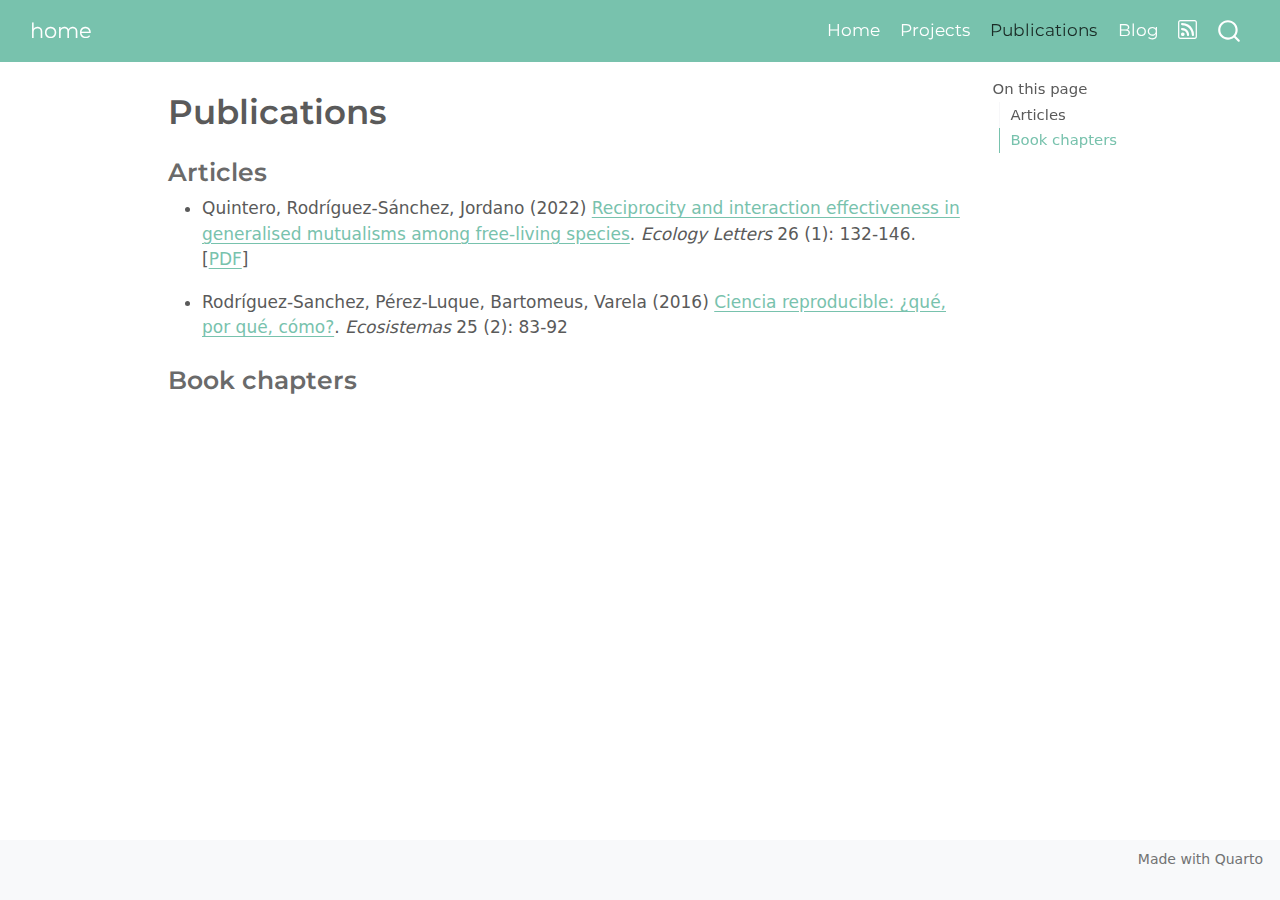
<file: Publications.html>
<!DOCTYPE html>
<html xmlns="http://www.w3.org/1999/xhtml" lang="en" xml:lang="en"><head>

<meta charset="utf-8">
<meta name="generator" content="quarto-1.5.57">

<meta name="viewport" content="width=device-width, initial-scale=1.0, user-scalable=yes">


<title>Publications – home</title>
<style>
code{white-space: pre-wrap;}
span.smallcaps{font-variant: small-caps;}
div.columns{display: flex; gap: min(4vw, 1.5em);}
div.column{flex: auto; overflow-x: auto;}
div.hanging-indent{margin-left: 1.5em; text-indent: -1.5em;}
ul.task-list{list-style: none;}
ul.task-list li input[type="checkbox"] {
  width: 0.8em;
  margin: 0 0.8em 0.2em -1em; /* quarto-specific, see https://github.com/quarto-dev/quarto-cli/issues/4556 */ 
  vertical-align: middle;
}
</style>


<script src="site_libs/quarto-nav/quarto-nav.js"></script>
<script src="site_libs/quarto-nav/headroom.min.js"></script>
<script src="site_libs/clipboard/clipboard.min.js"></script>
<script src="site_libs/quarto-search/autocomplete.umd.js"></script>
<script src="site_libs/quarto-search/fuse.min.js"></script>
<script src="site_libs/quarto-search/quarto-search.js"></script>
<meta name="quarto:offset" content="./">
<script src="site_libs/quarto-html/quarto.js"></script>
<script src="site_libs/quarto-html/popper.min.js"></script>
<script src="site_libs/quarto-html/tippy.umd.min.js"></script>
<script src="site_libs/quarto-html/anchor.min.js"></script>
<link href="site_libs/quarto-html/tippy.css" rel="stylesheet">
<link href="site_libs/quarto-html/quarto-syntax-highlighting.css" rel="stylesheet" id="quarto-text-highlighting-styles">
<script src="site_libs/bootstrap/bootstrap.min.js"></script>
<link href="site_libs/bootstrap/bootstrap-icons.css" rel="stylesheet">
<link href="site_libs/bootstrap/bootstrap.min.css" rel="stylesheet" id="quarto-bootstrap" data-mode="light">
<script id="quarto-search-options" type="application/json">{
  "location": "navbar",
  "copy-button": false,
  "collapse-after": 3,
  "panel-placement": "end",
  "type": "overlay",
  "limit": 50,
  "keyboard-shortcut": [
    "f",
    "/",
    "s"
  ],
  "show-item-context": false,
  "language": {
    "search-no-results-text": "No results",
    "search-matching-documents-text": "matching documents",
    "search-copy-link-title": "Copy link to search",
    "search-hide-matches-text": "Hide additional matches",
    "search-more-match-text": "more match in this document",
    "search-more-matches-text": "more matches in this document",
    "search-clear-button-title": "Clear",
    "search-text-placeholder": "",
    "search-detached-cancel-button-title": "Cancel",
    "search-submit-button-title": "Submit",
    "search-label": "Search"
  }
}</script>


<link rel="stylesheet" href="styles.css">
<meta property="og:title" content="Publications – home">
<meta property="og:site_name" content="home">
<meta name="twitter:title" content="Publications – home">
<meta name="twitter:card" content="summary">
</head>

<body class="nav-fixed">

<div id="quarto-search-results"></div>
  <header id="quarto-header" class="headroom fixed-top">
    <nav class="navbar navbar-expand-lg " data-bs-theme="dark">
      <div class="navbar-container container-fluid">
      <div class="navbar-brand-container mx-auto">
    <a class="navbar-brand" href="./index.html">
    <span class="navbar-title">home</span>
    </a>
  </div>
            <div id="quarto-search" class="" title="Search"></div>
          <button class="navbar-toggler" type="button" data-bs-toggle="collapse" data-bs-target="#navbarCollapse" aria-controls="navbarCollapse" role="menu" aria-expanded="false" aria-label="Toggle navigation" onclick="if (window.quartoToggleHeadroom) { window.quartoToggleHeadroom(); }">
  <span class="navbar-toggler-icon"></span>
</button>
          <div class="collapse navbar-collapse" id="navbarCollapse">
            <ul class="navbar-nav navbar-nav-scroll ms-auto">
  <li class="nav-item">
    <a class="nav-link" href="./index.html"> 
<span class="menu-text">Home</span></a>
  </li>  
  <li class="nav-item">
    <a class="nav-link" href="./Projects.html"> 
<span class="menu-text">Projects</span></a>
  </li>  
  <li class="nav-item">
    <a class="nav-link active" href="./Publications.html" aria-current="page"> 
<span class="menu-text">Publications</span></a>
  </li>  
  <li class="nav-item">
    <a class="nav-link" href="./Blog.html"> 
<span class="menu-text">Blog</span></a>
  </li>  
  <li class="nav-item compact">
    <a class="nav-link" href="./index.xml"> <i class="bi bi-rss" role="img">
</i> 
<span class="menu-text"></span></a>
  </li>  
</ul>
          </div> <!-- /navcollapse -->
            <div class="quarto-navbar-tools">
</div>
      </div> <!-- /container-fluid -->
    </nav>
</header>
<!-- content -->
<div id="quarto-content" class="quarto-container page-columns page-rows-contents page-layout-article page-navbar">
<!-- sidebar -->
<!-- margin-sidebar -->
    <div id="quarto-margin-sidebar" class="sidebar margin-sidebar">
        <nav id="TOC" role="doc-toc" class="toc-active">
    <h2 id="toc-title">On this page</h2>
   
  <ul>
  <li><a href="#articles" id="toc-articles" class="nav-link active" data-scroll-target="#articles">Articles</a></li>
  <li><a href="#book-chapters" id="toc-book-chapters" class="nav-link" data-scroll-target="#book-chapters">Book chapters</a></li>
  </ul>
</nav>
    </div>
<!-- main -->
<main class="content" id="quarto-document-content">

<header id="title-block-header" class="quarto-title-block default">
<div class="quarto-title">
<h1 class="title">Publications</h1>
</div>



<div class="quarto-title-meta">

    
  
    
  </div>
  


</header>


<section id="articles" class="level3">
<h3 class="anchored" data-anchor-id="articles">Articles</h3>
<ul>
<li><p>Quintero, Rodríguez‐Sánchez, Jordano (2022) <a href="https://doi.org/10.1111/ele.14141">Reciprocity and interaction effectiveness in generalised mutualisms among free‐living species</a>. <em>Ecology Letters</em> 26 (1): 132-146. [<a href="https://onlinelibrary.wiley.com/doi/pdf/10.1111/ele.14141">PDF</a>]</p></li>
<li><p>Rodríguez-Sanchez, Pérez-Luque, Bartomeus, Varela (2016) <a href="https://doi.org/10.7818/ECOS.2016.25-2.11">Ciencia reproducible: ¿qué, por qué, cómo?</a>. <em>Ecosistemas</em> 25 (2): 83-92</p></li>
</ul>
</section>
<section id="book-chapters" class="level3">
<h3 class="anchored" data-anchor-id="book-chapters">Book chapters</h3>


</section>

</main> <!-- /main -->
<script id="quarto-html-after-body" type="application/javascript">
window.document.addEventListener("DOMContentLoaded", function (event) {
  const toggleBodyColorMode = (bsSheetEl) => {
    const mode = bsSheetEl.getAttribute("data-mode");
    const bodyEl = window.document.querySelector("body");
    if (mode === "dark") {
      bodyEl.classList.add("quarto-dark");
      bodyEl.classList.remove("quarto-light");
    } else {
      bodyEl.classList.add("quarto-light");
      bodyEl.classList.remove("quarto-dark");
    }
  }
  const toggleBodyColorPrimary = () => {
    const bsSheetEl = window.document.querySelector("link#quarto-bootstrap");
    if (bsSheetEl) {
      toggleBodyColorMode(bsSheetEl);
    }
  }
  toggleBodyColorPrimary();  
  const icon = "";
  const anchorJS = new window.AnchorJS();
  anchorJS.options = {
    placement: 'right',
    icon: icon
  };
  anchorJS.add('.anchored');
  const isCodeAnnotation = (el) => {
    for (const clz of el.classList) {
      if (clz.startsWith('code-annotation-')) {                     
        return true;
      }
    }
    return false;
  }
  const onCopySuccess = function(e) {
    // button target
    const button = e.trigger;
    // don't keep focus
    button.blur();
    // flash "checked"
    button.classList.add('code-copy-button-checked');
    var currentTitle = button.getAttribute("title");
    button.setAttribute("title", "Copied!");
    let tooltip;
    if (window.bootstrap) {
      button.setAttribute("data-bs-toggle", "tooltip");
      button.setAttribute("data-bs-placement", "left");
      button.setAttribute("data-bs-title", "Copied!");
      tooltip = new bootstrap.Tooltip(button, 
        { trigger: "manual", 
          customClass: "code-copy-button-tooltip",
          offset: [0, -8]});
      tooltip.show();    
    }
    setTimeout(function() {
      if (tooltip) {
        tooltip.hide();
        button.removeAttribute("data-bs-title");
        button.removeAttribute("data-bs-toggle");
        button.removeAttribute("data-bs-placement");
      }
      button.setAttribute("title", currentTitle);
      button.classList.remove('code-copy-button-checked');
    }, 1000);
    // clear code selection
    e.clearSelection();
  }
  const getTextToCopy = function(trigger) {
      const codeEl = trigger.previousElementSibling.cloneNode(true);
      for (const childEl of codeEl.children) {
        if (isCodeAnnotation(childEl)) {
          childEl.remove();
        }
      }
      return codeEl.innerText;
  }
  const clipboard = new window.ClipboardJS('.code-copy-button:not([data-in-quarto-modal])', {
    text: getTextToCopy
  });
  clipboard.on('success', onCopySuccess);
  if (window.document.getElementById('quarto-embedded-source-code-modal')) {
    // For code content inside modals, clipBoardJS needs to be initialized with a container option
    // TODO: Check when it could be a function (https://github.com/zenorocha/clipboard.js/issues/860)
    const clipboardModal = new window.ClipboardJS('.code-copy-button[data-in-quarto-modal]', {
      text: getTextToCopy,
      container: window.document.getElementById('quarto-embedded-source-code-modal')
    });
    clipboardModal.on('success', onCopySuccess);
  }
    var localhostRegex = new RegExp(/^(?:http|https):\/\/localhost\:?[0-9]*\//);
    var mailtoRegex = new RegExp(/^mailto:/);
      var filterRegex = new RegExp("https:\/\/pakillo\.github\.io\/academic-website-template-Quarto");
    var isInternal = (href) => {
        return filterRegex.test(href) || localhostRegex.test(href) || mailtoRegex.test(href);
    }
    // Inspect non-navigation links and adorn them if external
 	var links = window.document.querySelectorAll('a[href]:not(.nav-link):not(.navbar-brand):not(.toc-action):not(.sidebar-link):not(.sidebar-item-toggle):not(.pagination-link):not(.no-external):not([aria-hidden]):not(.dropdown-item):not(.quarto-navigation-tool):not(.about-link)');
    for (var i=0; i<links.length; i++) {
      const link = links[i];
      if (!isInternal(link.href)) {
        // undo the damage that might have been done by quarto-nav.js in the case of
        // links that we want to consider external
        if (link.dataset.originalHref !== undefined) {
          link.href = link.dataset.originalHref;
        }
      }
    }
  function tippyHover(el, contentFn, onTriggerFn, onUntriggerFn) {
    const config = {
      allowHTML: true,
      maxWidth: 500,
      delay: 100,
      arrow: false,
      appendTo: function(el) {
          return el.parentElement;
      },
      interactive: true,
      interactiveBorder: 10,
      theme: 'quarto',
      placement: 'bottom-start',
    };
    if (contentFn) {
      config.content = contentFn;
    }
    if (onTriggerFn) {
      config.onTrigger = onTriggerFn;
    }
    if (onUntriggerFn) {
      config.onUntrigger = onUntriggerFn;
    }
    window.tippy(el, config); 
  }
  const noterefs = window.document.querySelectorAll('a[role="doc-noteref"]');
  for (var i=0; i<noterefs.length; i++) {
    const ref = noterefs[i];
    tippyHover(ref, function() {
      // use id or data attribute instead here
      let href = ref.getAttribute('data-footnote-href') || ref.getAttribute('href');
      try { href = new URL(href).hash; } catch {}
      const id = href.replace(/^#\/?/, "");
      const note = window.document.getElementById(id);
      if (note) {
        return note.innerHTML;
      } else {
        return "";
      }
    });
  }
  const xrefs = window.document.querySelectorAll('a.quarto-xref');
  const processXRef = (id, note) => {
    // Strip column container classes
    const stripColumnClz = (el) => {
      el.classList.remove("page-full", "page-columns");
      if (el.children) {
        for (const child of el.children) {
          stripColumnClz(child);
        }
      }
    }
    stripColumnClz(note)
    if (id === null || id.startsWith('sec-')) {
      // Special case sections, only their first couple elements
      const container = document.createElement("div");
      if (note.children && note.children.length > 2) {
        container.appendChild(note.children[0].cloneNode(true));
        for (let i = 1; i < note.children.length; i++) {
          const child = note.children[i];
          if (child.tagName === "P" && child.innerText === "") {
            continue;
          } else {
            container.appendChild(child.cloneNode(true));
            break;
          }
        }
        if (window.Quarto?.typesetMath) {
          window.Quarto.typesetMath(container);
        }
        return container.innerHTML
      } else {
        if (window.Quarto?.typesetMath) {
          window.Quarto.typesetMath(note);
        }
        return note.innerHTML;
      }
    } else {
      // Remove any anchor links if they are present
      const anchorLink = note.querySelector('a.anchorjs-link');
      if (anchorLink) {
        anchorLink.remove();
      }
      if (window.Quarto?.typesetMath) {
        window.Quarto.typesetMath(note);
      }
      // TODO in 1.5, we should make sure this works without a callout special case
      if (note.classList.contains("callout")) {
        return note.outerHTML;
      } else {
        return note.innerHTML;
      }
    }
  }
  for (var i=0; i<xrefs.length; i++) {
    const xref = xrefs[i];
    tippyHover(xref, undefined, function(instance) {
      instance.disable();
      let url = xref.getAttribute('href');
      let hash = undefined; 
      if (url.startsWith('#')) {
        hash = url;
      } else {
        try { hash = new URL(url).hash; } catch {}
      }
      if (hash) {
        const id = hash.replace(/^#\/?/, "");
        const note = window.document.getElementById(id);
        if (note !== null) {
          try {
            const html = processXRef(id, note.cloneNode(true));
            instance.setContent(html);
          } finally {
            instance.enable();
            instance.show();
          }
        } else {
          // See if we can fetch this
          fetch(url.split('#')[0])
          .then(res => res.text())
          .then(html => {
            const parser = new DOMParser();
            const htmlDoc = parser.parseFromString(html, "text/html");
            const note = htmlDoc.getElementById(id);
            if (note !== null) {
              const html = processXRef(id, note);
              instance.setContent(html);
            } 
          }).finally(() => {
            instance.enable();
            instance.show();
          });
        }
      } else {
        // See if we can fetch a full url (with no hash to target)
        // This is a special case and we should probably do some content thinning / targeting
        fetch(url)
        .then(res => res.text())
        .then(html => {
          const parser = new DOMParser();
          const htmlDoc = parser.parseFromString(html, "text/html");
          const note = htmlDoc.querySelector('main.content');
          if (note !== null) {
            // This should only happen for chapter cross references
            // (since there is no id in the URL)
            // remove the first header
            if (note.children.length > 0 && note.children[0].tagName === "HEADER") {
              note.children[0].remove();
            }
            const html = processXRef(null, note);
            instance.setContent(html);
          } 
        }).finally(() => {
          instance.enable();
          instance.show();
        });
      }
    }, function(instance) {
    });
  }
      let selectedAnnoteEl;
      const selectorForAnnotation = ( cell, annotation) => {
        let cellAttr = 'data-code-cell="' + cell + '"';
        let lineAttr = 'data-code-annotation="' +  annotation + '"';
        const selector = 'span[' + cellAttr + '][' + lineAttr + ']';
        return selector;
      }
      const selectCodeLines = (annoteEl) => {
        const doc = window.document;
        const targetCell = annoteEl.getAttribute("data-target-cell");
        const targetAnnotation = annoteEl.getAttribute("data-target-annotation");
        const annoteSpan = window.document.querySelector(selectorForAnnotation(targetCell, targetAnnotation));
        const lines = annoteSpan.getAttribute("data-code-lines").split(",");
        const lineIds = lines.map((line) => {
          return targetCell + "-" + line;
        })
        let top = null;
        let height = null;
        let parent = null;
        if (lineIds.length > 0) {
            //compute the position of the single el (top and bottom and make a div)
            const el = window.document.getElementById(lineIds[0]);
            top = el.offsetTop;
            height = el.offsetHeight;
            parent = el.parentElement.parentElement;
          if (lineIds.length > 1) {
            const lastEl = window.document.getElementById(lineIds[lineIds.length - 1]);
            const bottom = lastEl.offsetTop + lastEl.offsetHeight;
            height = bottom - top;
          }
          if (top !== null && height !== null && parent !== null) {
            // cook up a div (if necessary) and position it 
            let div = window.document.getElementById("code-annotation-line-highlight");
            if (div === null) {
              div = window.document.createElement("div");
              div.setAttribute("id", "code-annotation-line-highlight");
              div.style.position = 'absolute';
              parent.appendChild(div);
            }
            div.style.top = top - 2 + "px";
            div.style.height = height + 4 + "px";
            div.style.left = 0;
            let gutterDiv = window.document.getElementById("code-annotation-line-highlight-gutter");
            if (gutterDiv === null) {
              gutterDiv = window.document.createElement("div");
              gutterDiv.setAttribute("id", "code-annotation-line-highlight-gutter");
              gutterDiv.style.position = 'absolute';
              const codeCell = window.document.getElementById(targetCell);
              const gutter = codeCell.querySelector('.code-annotation-gutter');
              gutter.appendChild(gutterDiv);
            }
            gutterDiv.style.top = top - 2 + "px";
            gutterDiv.style.height = height + 4 + "px";
          }
          selectedAnnoteEl = annoteEl;
        }
      };
      const unselectCodeLines = () => {
        const elementsIds = ["code-annotation-line-highlight", "code-annotation-line-highlight-gutter"];
        elementsIds.forEach((elId) => {
          const div = window.document.getElementById(elId);
          if (div) {
            div.remove();
          }
        });
        selectedAnnoteEl = undefined;
      };
        // Handle positioning of the toggle
    window.addEventListener(
      "resize",
      throttle(() => {
        elRect = undefined;
        if (selectedAnnoteEl) {
          selectCodeLines(selectedAnnoteEl);
        }
      }, 10)
    );
    function throttle(fn, ms) {
    let throttle = false;
    let timer;
      return (...args) => {
        if(!throttle) { // first call gets through
            fn.apply(this, args);
            throttle = true;
        } else { // all the others get throttled
            if(timer) clearTimeout(timer); // cancel #2
            timer = setTimeout(() => {
              fn.apply(this, args);
              timer = throttle = false;
            }, ms);
        }
      };
    }
      // Attach click handler to the DT
      const annoteDls = window.document.querySelectorAll('dt[data-target-cell]');
      for (const annoteDlNode of annoteDls) {
        annoteDlNode.addEventListener('click', (event) => {
          const clickedEl = event.target;
          if (clickedEl !== selectedAnnoteEl) {
            unselectCodeLines();
            const activeEl = window.document.querySelector('dt[data-target-cell].code-annotation-active');
            if (activeEl) {
              activeEl.classList.remove('code-annotation-active');
            }
            selectCodeLines(clickedEl);
            clickedEl.classList.add('code-annotation-active');
          } else {
            // Unselect the line
            unselectCodeLines();
            clickedEl.classList.remove('code-annotation-active');
          }
        });
      }
  const findCites = (el) => {
    const parentEl = el.parentElement;
    if (parentEl) {
      const cites = parentEl.dataset.cites;
      if (cites) {
        return {
          el,
          cites: cites.split(' ')
        };
      } else {
        return findCites(el.parentElement)
      }
    } else {
      return undefined;
    }
  };
  var bibliorefs = window.document.querySelectorAll('a[role="doc-biblioref"]');
  for (var i=0; i<bibliorefs.length; i++) {
    const ref = bibliorefs[i];
    const citeInfo = findCites(ref);
    if (citeInfo) {
      tippyHover(citeInfo.el, function() {
        var popup = window.document.createElement('div');
        citeInfo.cites.forEach(function(cite) {
          var citeDiv = window.document.createElement('div');
          citeDiv.classList.add('hanging-indent');
          citeDiv.classList.add('csl-entry');
          var biblioDiv = window.document.getElementById('ref-' + cite);
          if (biblioDiv) {
            citeDiv.innerHTML = biblioDiv.innerHTML;
          }
          popup.appendChild(citeDiv);
        });
        return popup.innerHTML;
      });
    }
  }
});
</script>
</div> <!-- /content -->
<footer class="footer">
  <div class="nav-footer">
    <div class="nav-footer-left">
      &nbsp;
    </div>   
    <div class="nav-footer-center">
      &nbsp;
    </div>
    <div class="nav-footer-right">
<p>Made with Quarto</p>
</div>
  </div>
</footer>




</body></html>
</file>
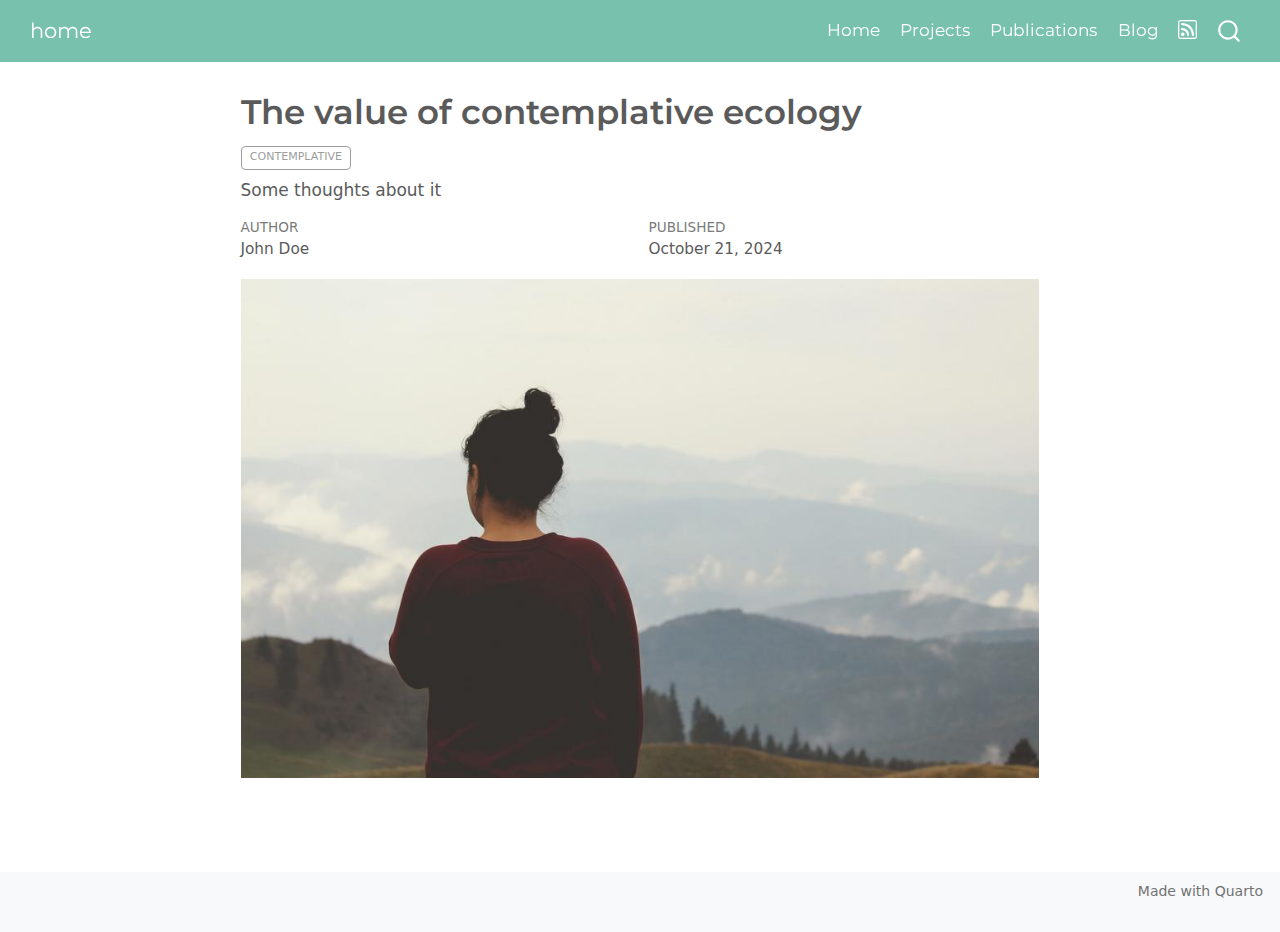
<file: posts/another-post.html>
<!DOCTYPE html>
<html xmlns="http://www.w3.org/1999/xhtml" lang="en" xml:lang="en"><head>

<meta charset="utf-8">
<meta name="generator" content="quarto-1.5.57">

<meta name="viewport" content="width=device-width, initial-scale=1.0, user-scalable=yes">

<meta name="author" content="John Doe">
<meta name="dcterms.date" content="2024-10-21">
<meta name="description" content="Some thoughts about it">

<title>The value of contemplative ecology – home</title>
<style>
code{white-space: pre-wrap;}
span.smallcaps{font-variant: small-caps;}
div.columns{display: flex; gap: min(4vw, 1.5em);}
div.column{flex: auto; overflow-x: auto;}
div.hanging-indent{margin-left: 1.5em; text-indent: -1.5em;}
ul.task-list{list-style: none;}
ul.task-list li input[type="checkbox"] {
  width: 0.8em;
  margin: 0 0.8em 0.2em -1em; /* quarto-specific, see https://github.com/quarto-dev/quarto-cli/issues/4556 */ 
  vertical-align: middle;
}
</style>


<script src="../site_libs/quarto-nav/quarto-nav.js"></script>
<script src="../site_libs/quarto-nav/headroom.min.js"></script>
<script src="../site_libs/clipboard/clipboard.min.js"></script>
<script src="../site_libs/quarto-search/autocomplete.umd.js"></script>
<script src="../site_libs/quarto-search/fuse.min.js"></script>
<script src="../site_libs/quarto-search/quarto-search.js"></script>
<meta name="quarto:offset" content="../">
<script src="../site_libs/quarto-html/quarto.js"></script>
<script src="../site_libs/quarto-html/popper.min.js"></script>
<script src="../site_libs/quarto-html/tippy.umd.min.js"></script>
<script src="../site_libs/quarto-html/anchor.min.js"></script>
<link href="../site_libs/quarto-html/tippy.css" rel="stylesheet">
<link href="../site_libs/quarto-html/quarto-syntax-highlighting.css" rel="stylesheet" id="quarto-text-highlighting-styles">
<script src="../site_libs/bootstrap/bootstrap.min.js"></script>
<link href="../site_libs/bootstrap/bootstrap-icons.css" rel="stylesheet">
<link href="../site_libs/bootstrap/bootstrap.min.css" rel="stylesheet" id="quarto-bootstrap" data-mode="light">
<script id="quarto-search-options" type="application/json">{
  "location": "navbar",
  "copy-button": false,
  "collapse-after": 3,
  "panel-placement": "end",
  "type": "overlay",
  "limit": 50,
  "keyboard-shortcut": [
    "f",
    "/",
    "s"
  ],
  "show-item-context": false,
  "language": {
    "search-no-results-text": "No results",
    "search-matching-documents-text": "matching documents",
    "search-copy-link-title": "Copy link to search",
    "search-hide-matches-text": "Hide additional matches",
    "search-more-match-text": "more match in this document",
    "search-more-matches-text": "more matches in this document",
    "search-clear-button-title": "Clear",
    "search-text-placeholder": "",
    "search-detached-cancel-button-title": "Cancel",
    "search-submit-button-title": "Submit",
    "search-label": "Search"
  }
}</script>


<link rel="stylesheet" href="../styles.css">
<meta property="og:title" content="The value of contemplative ecology – home">
<meta property="og:description" content="Some thoughts about it">
<meta property="og:site_name" content="home">
<meta name="twitter:title" content="The value of contemplative ecology – home">
<meta name="twitter:description" content="Some thoughts about it">
<meta name="twitter:card" content="summary">
</head>

<body class="nav-fixed fullcontent">

<div id="quarto-search-results"></div>
  <header id="quarto-header" class="headroom fixed-top">
    <nav class="navbar navbar-expand-lg " data-bs-theme="dark">
      <div class="navbar-container container-fluid">
      <div class="navbar-brand-container mx-auto">
    <a class="navbar-brand" href="../index.html">
    <span class="navbar-title">home</span>
    </a>
  </div>
            <div id="quarto-search" class="" title="Search"></div>
          <button class="navbar-toggler" type="button" data-bs-toggle="collapse" data-bs-target="#navbarCollapse" aria-controls="navbarCollapse" role="menu" aria-expanded="false" aria-label="Toggle navigation" onclick="if (window.quartoToggleHeadroom) { window.quartoToggleHeadroom(); }">
  <span class="navbar-toggler-icon"></span>
</button>
          <div class="collapse navbar-collapse" id="navbarCollapse">
            <ul class="navbar-nav navbar-nav-scroll ms-auto">
  <li class="nav-item">
    <a class="nav-link" href="../index.html"> 
<span class="menu-text">Home</span></a>
  </li>  
  <li class="nav-item">
    <a class="nav-link" href="../Projects.html"> 
<span class="menu-text">Projects</span></a>
  </li>  
  <li class="nav-item">
    <a class="nav-link" href="../Publications.html"> 
<span class="menu-text">Publications</span></a>
  </li>  
  <li class="nav-item">
    <a class="nav-link" href="../Blog.html"> 
<span class="menu-text">Blog</span></a>
  </li>  
  <li class="nav-item compact">
    <a class="nav-link" href="../index.xml"> <i class="bi bi-rss" role="img">
</i> 
<span class="menu-text"></span></a>
  </li>  
</ul>
          </div> <!-- /navcollapse -->
            <div class="quarto-navbar-tools">
</div>
      </div> <!-- /container-fluid -->
    </nav>
</header>
<!-- content -->
<div id="quarto-content" class="quarto-container page-columns page-rows-contents page-layout-article page-navbar">
<!-- sidebar -->
<!-- margin-sidebar -->
    
<!-- main -->
<main class="content" id="quarto-document-content">

<header id="title-block-header" class="quarto-title-block default">
<div class="quarto-title">
<h1 class="title">The value of contemplative ecology</h1>
  <div class="quarto-categories">
    <div class="quarto-category">contemplative</div>
  </div>
  </div>

<div>
  <div class="description">
    Some thoughts about it
  </div>
</div>


<div class="quarto-title-meta">

    <div>
    <div class="quarto-title-meta-heading">Author</div>
    <div class="quarto-title-meta-contents">
             <p>John Doe </p>
          </div>
  </div>
    
    <div>
    <div class="quarto-title-meta-heading">Published</div>
    <div class="quarto-title-meta-contents">
      <p class="date">October 21, 2024</p>
    </div>
  </div>
  
    
  </div>
  


</header>


<p><img src="../projects/contemplation.jpg" class="img-fluid"></p>



</main> <!-- /main -->
<script id="quarto-html-after-body" type="application/javascript">
window.document.addEventListener("DOMContentLoaded", function (event) {
  const toggleBodyColorMode = (bsSheetEl) => {
    const mode = bsSheetEl.getAttribute("data-mode");
    const bodyEl = window.document.querySelector("body");
    if (mode === "dark") {
      bodyEl.classList.add("quarto-dark");
      bodyEl.classList.remove("quarto-light");
    } else {
      bodyEl.classList.add("quarto-light");
      bodyEl.classList.remove("quarto-dark");
    }
  }
  const toggleBodyColorPrimary = () => {
    const bsSheetEl = window.document.querySelector("link#quarto-bootstrap");
    if (bsSheetEl) {
      toggleBodyColorMode(bsSheetEl);
    }
  }
  toggleBodyColorPrimary();  
  const icon = "";
  const anchorJS = new window.AnchorJS();
  anchorJS.options = {
    placement: 'right',
    icon: icon
  };
  anchorJS.add('.anchored');
  const isCodeAnnotation = (el) => {
    for (const clz of el.classList) {
      if (clz.startsWith('code-annotation-')) {                     
        return true;
      }
    }
    return false;
  }
  const onCopySuccess = function(e) {
    // button target
    const button = e.trigger;
    // don't keep focus
    button.blur();
    // flash "checked"
    button.classList.add('code-copy-button-checked');
    var currentTitle = button.getAttribute("title");
    button.setAttribute("title", "Copied!");
    let tooltip;
    if (window.bootstrap) {
      button.setAttribute("data-bs-toggle", "tooltip");
      button.setAttribute("data-bs-placement", "left");
      button.setAttribute("data-bs-title", "Copied!");
      tooltip = new bootstrap.Tooltip(button, 
        { trigger: "manual", 
          customClass: "code-copy-button-tooltip",
          offset: [0, -8]});
      tooltip.show();    
    }
    setTimeout(function() {
      if (tooltip) {
        tooltip.hide();
        button.removeAttribute("data-bs-title");
        button.removeAttribute("data-bs-toggle");
        button.removeAttribute("data-bs-placement");
      }
      button.setAttribute("title", currentTitle);
      button.classList.remove('code-copy-button-checked');
    }, 1000);
    // clear code selection
    e.clearSelection();
  }
  const getTextToCopy = function(trigger) {
      const codeEl = trigger.previousElementSibling.cloneNode(true);
      for (const childEl of codeEl.children) {
        if (isCodeAnnotation(childEl)) {
          childEl.remove();
        }
      }
      return codeEl.innerText;
  }
  const clipboard = new window.ClipboardJS('.code-copy-button:not([data-in-quarto-modal])', {
    text: getTextToCopy
  });
  clipboard.on('success', onCopySuccess);
  if (window.document.getElementById('quarto-embedded-source-code-modal')) {
    // For code content inside modals, clipBoardJS needs to be initialized with a container option
    // TODO: Check when it could be a function (https://github.com/zenorocha/clipboard.js/issues/860)
    const clipboardModal = new window.ClipboardJS('.code-copy-button[data-in-quarto-modal]', {
      text: getTextToCopy,
      container: window.document.getElementById('quarto-embedded-source-code-modal')
    });
    clipboardModal.on('success', onCopySuccess);
  }
    var localhostRegex = new RegExp(/^(?:http|https):\/\/localhost\:?[0-9]*\//);
    var mailtoRegex = new RegExp(/^mailto:/);
      var filterRegex = new RegExp("https:\/\/pakillo\.github\.io\/academic-website-template-Quarto");
    var isInternal = (href) => {
        return filterRegex.test(href) || localhostRegex.test(href) || mailtoRegex.test(href);
    }
    // Inspect non-navigation links and adorn them if external
 	var links = window.document.querySelectorAll('a[href]:not(.nav-link):not(.navbar-brand):not(.toc-action):not(.sidebar-link):not(.sidebar-item-toggle):not(.pagination-link):not(.no-external):not([aria-hidden]):not(.dropdown-item):not(.quarto-navigation-tool):not(.about-link)');
    for (var i=0; i<links.length; i++) {
      const link = links[i];
      if (!isInternal(link.href)) {
        // undo the damage that might have been done by quarto-nav.js in the case of
        // links that we want to consider external
        if (link.dataset.originalHref !== undefined) {
          link.href = link.dataset.originalHref;
        }
      }
    }
  function tippyHover(el, contentFn, onTriggerFn, onUntriggerFn) {
    const config = {
      allowHTML: true,
      maxWidth: 500,
      delay: 100,
      arrow: false,
      appendTo: function(el) {
          return el.parentElement;
      },
      interactive: true,
      interactiveBorder: 10,
      theme: 'quarto',
      placement: 'bottom-start',
    };
    if (contentFn) {
      config.content = contentFn;
    }
    if (onTriggerFn) {
      config.onTrigger = onTriggerFn;
    }
    if (onUntriggerFn) {
      config.onUntrigger = onUntriggerFn;
    }
    window.tippy(el, config); 
  }
  const noterefs = window.document.querySelectorAll('a[role="doc-noteref"]');
  for (var i=0; i<noterefs.length; i++) {
    const ref = noterefs[i];
    tippyHover(ref, function() {
      // use id or data attribute instead here
      let href = ref.getAttribute('data-footnote-href') || ref.getAttribute('href');
      try { href = new URL(href).hash; } catch {}
      const id = href.replace(/^#\/?/, "");
      const note = window.document.getElementById(id);
      if (note) {
        return note.innerHTML;
      } else {
        return "";
      }
    });
  }
  const xrefs = window.document.querySelectorAll('a.quarto-xref');
  const processXRef = (id, note) => {
    // Strip column container classes
    const stripColumnClz = (el) => {
      el.classList.remove("page-full", "page-columns");
      if (el.children) {
        for (const child of el.children) {
          stripColumnClz(child);
        }
      }
    }
    stripColumnClz(note)
    if (id === null || id.startsWith('sec-')) {
      // Special case sections, only their first couple elements
      const container = document.createElement("div");
      if (note.children && note.children.length > 2) {
        container.appendChild(note.children[0].cloneNode(true));
        for (let i = 1; i < note.children.length; i++) {
          const child = note.children[i];
          if (child.tagName === "P" && child.innerText === "") {
            continue;
          } else {
            container.appendChild(child.cloneNode(true));
            break;
          }
        }
        if (window.Quarto?.typesetMath) {
          window.Quarto.typesetMath(container);
        }
        return container.innerHTML
      } else {
        if (window.Quarto?.typesetMath) {
          window.Quarto.typesetMath(note);
        }
        return note.innerHTML;
      }
    } else {
      // Remove any anchor links if they are present
      const anchorLink = note.querySelector('a.anchorjs-link');
      if (anchorLink) {
        anchorLink.remove();
      }
      if (window.Quarto?.typesetMath) {
        window.Quarto.typesetMath(note);
      }
      // TODO in 1.5, we should make sure this works without a callout special case
      if (note.classList.contains("callout")) {
        return note.outerHTML;
      } else {
        return note.innerHTML;
      }
    }
  }
  for (var i=0; i<xrefs.length; i++) {
    const xref = xrefs[i];
    tippyHover(xref, undefined, function(instance) {
      instance.disable();
      let url = xref.getAttribute('href');
      let hash = undefined; 
      if (url.startsWith('#')) {
        hash = url;
      } else {
        try { hash = new URL(url).hash; } catch {}
      }
      if (hash) {
        const id = hash.replace(/^#\/?/, "");
        const note = window.document.getElementById(id);
        if (note !== null) {
          try {
            const html = processXRef(id, note.cloneNode(true));
            instance.setContent(html);
          } finally {
            instance.enable();
            instance.show();
          }
        } else {
          // See if we can fetch this
          fetch(url.split('#')[0])
          .then(res => res.text())
          .then(html => {
            const parser = new DOMParser();
            const htmlDoc = parser.parseFromString(html, "text/html");
            const note = htmlDoc.getElementById(id);
            if (note !== null) {
              const html = processXRef(id, note);
              instance.setContent(html);
            } 
          }).finally(() => {
            instance.enable();
            instance.show();
          });
        }
      } else {
        // See if we can fetch a full url (with no hash to target)
        // This is a special case and we should probably do some content thinning / targeting
        fetch(url)
        .then(res => res.text())
        .then(html => {
          const parser = new DOMParser();
          const htmlDoc = parser.parseFromString(html, "text/html");
          const note = htmlDoc.querySelector('main.content');
          if (note !== null) {
            // This should only happen for chapter cross references
            // (since there is no id in the URL)
            // remove the first header
            if (note.children.length > 0 && note.children[0].tagName === "HEADER") {
              note.children[0].remove();
            }
            const html = processXRef(null, note);
            instance.setContent(html);
          } 
        }).finally(() => {
          instance.enable();
          instance.show();
        });
      }
    }, function(instance) {
    });
  }
      let selectedAnnoteEl;
      const selectorForAnnotation = ( cell, annotation) => {
        let cellAttr = 'data-code-cell="' + cell + '"';
        let lineAttr = 'data-code-annotation="' +  annotation + '"';
        const selector = 'span[' + cellAttr + '][' + lineAttr + ']';
        return selector;
      }
      const selectCodeLines = (annoteEl) => {
        const doc = window.document;
        const targetCell = annoteEl.getAttribute("data-target-cell");
        const targetAnnotation = annoteEl.getAttribute("data-target-annotation");
        const annoteSpan = window.document.querySelector(selectorForAnnotation(targetCell, targetAnnotation));
        const lines = annoteSpan.getAttribute("data-code-lines").split(",");
        const lineIds = lines.map((line) => {
          return targetCell + "-" + line;
        })
        let top = null;
        let height = null;
        let parent = null;
        if (lineIds.length > 0) {
            //compute the position of the single el (top and bottom and make a div)
            const el = window.document.getElementById(lineIds[0]);
            top = el.offsetTop;
            height = el.offsetHeight;
            parent = el.parentElement.parentElement;
          if (lineIds.length > 1) {
            const lastEl = window.document.getElementById(lineIds[lineIds.length - 1]);
            const bottom = lastEl.offsetTop + lastEl.offsetHeight;
            height = bottom - top;
          }
          if (top !== null && height !== null && parent !== null) {
            // cook up a div (if necessary) and position it 
            let div = window.document.getElementById("code-annotation-line-highlight");
            if (div === null) {
              div = window.document.createElement("div");
              div.setAttribute("id", "code-annotation-line-highlight");
              div.style.position = 'absolute';
              parent.appendChild(div);
            }
            div.style.top = top - 2 + "px";
            div.style.height = height + 4 + "px";
            div.style.left = 0;
            let gutterDiv = window.document.getElementById("code-annotation-line-highlight-gutter");
            if (gutterDiv === null) {
              gutterDiv = window.document.createElement("div");
              gutterDiv.setAttribute("id", "code-annotation-line-highlight-gutter");
              gutterDiv.style.position = 'absolute';
              const codeCell = window.document.getElementById(targetCell);
              const gutter = codeCell.querySelector('.code-annotation-gutter');
              gutter.appendChild(gutterDiv);
            }
            gutterDiv.style.top = top - 2 + "px";
            gutterDiv.style.height = height + 4 + "px";
          }
          selectedAnnoteEl = annoteEl;
        }
      };
      const unselectCodeLines = () => {
        const elementsIds = ["code-annotation-line-highlight", "code-annotation-line-highlight-gutter"];
        elementsIds.forEach((elId) => {
          const div = window.document.getElementById(elId);
          if (div) {
            div.remove();
          }
        });
        selectedAnnoteEl = undefined;
      };
        // Handle positioning of the toggle
    window.addEventListener(
      "resize",
      throttle(() => {
        elRect = undefined;
        if (selectedAnnoteEl) {
          selectCodeLines(selectedAnnoteEl);
        }
      }, 10)
    );
    function throttle(fn, ms) {
    let throttle = false;
    let timer;
      return (...args) => {
        if(!throttle) { // first call gets through
            fn.apply(this, args);
            throttle = true;
        } else { // all the others get throttled
            if(timer) clearTimeout(timer); // cancel #2
            timer = setTimeout(() => {
              fn.apply(this, args);
              timer = throttle = false;
            }, ms);
        }
      };
    }
      // Attach click handler to the DT
      const annoteDls = window.document.querySelectorAll('dt[data-target-cell]');
      for (const annoteDlNode of annoteDls) {
        annoteDlNode.addEventListener('click', (event) => {
          const clickedEl = event.target;
          if (clickedEl !== selectedAnnoteEl) {
            unselectCodeLines();
            const activeEl = window.document.querySelector('dt[data-target-cell].code-annotation-active');
            if (activeEl) {
              activeEl.classList.remove('code-annotation-active');
            }
            selectCodeLines(clickedEl);
            clickedEl.classList.add('code-annotation-active');
          } else {
            // Unselect the line
            unselectCodeLines();
            clickedEl.classList.remove('code-annotation-active');
          }
        });
      }
  const findCites = (el) => {
    const parentEl = el.parentElement;
    if (parentEl) {
      const cites = parentEl.dataset.cites;
      if (cites) {
        return {
          el,
          cites: cites.split(' ')
        };
      } else {
        return findCites(el.parentElement)
      }
    } else {
      return undefined;
    }
  };
  var bibliorefs = window.document.querySelectorAll('a[role="doc-biblioref"]');
  for (var i=0; i<bibliorefs.length; i++) {
    const ref = bibliorefs[i];
    const citeInfo = findCites(ref);
    if (citeInfo) {
      tippyHover(citeInfo.el, function() {
        var popup = window.document.createElement('div');
        citeInfo.cites.forEach(function(cite) {
          var citeDiv = window.document.createElement('div');
          citeDiv.classList.add('hanging-indent');
          citeDiv.classList.add('csl-entry');
          var biblioDiv = window.document.getElementById('ref-' + cite);
          if (biblioDiv) {
            citeDiv.innerHTML = biblioDiv.innerHTML;
          }
          popup.appendChild(citeDiv);
        });
        return popup.innerHTML;
      });
    }
  }
});
</script>
</div> <!-- /content -->
<footer class="footer">
  <div class="nav-footer">
    <div class="nav-footer-left">
      &nbsp;
    </div>   
    <div class="nav-footer-center">
      &nbsp;
    </div>
    <div class="nav-footer-right">
<p>Made with Quarto</p>
</div>
  </div>
</footer>




</body></html>
</file>
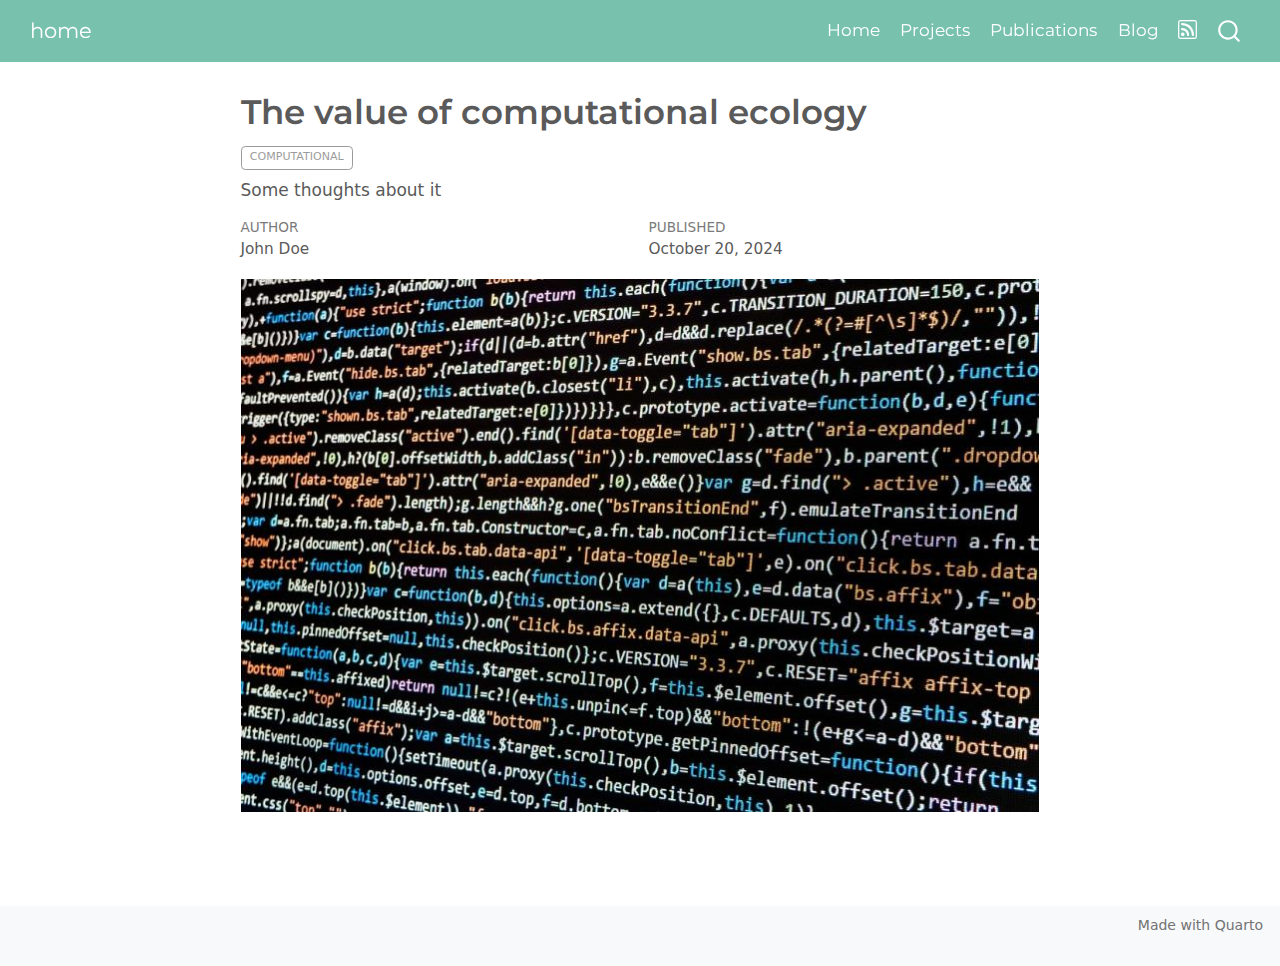
<file: posts/new-post.html>
<!DOCTYPE html>
<html xmlns="http://www.w3.org/1999/xhtml" lang="en" xml:lang="en"><head>

<meta charset="utf-8">
<meta name="generator" content="quarto-1.5.57">

<meta name="viewport" content="width=device-width, initial-scale=1.0, user-scalable=yes">

<meta name="author" content="John Doe">
<meta name="dcterms.date" content="2024-10-20">
<meta name="description" content="Some thoughts about it">

<title>The value of computational ecology – home</title>
<style>
code{white-space: pre-wrap;}
span.smallcaps{font-variant: small-caps;}
div.columns{display: flex; gap: min(4vw, 1.5em);}
div.column{flex: auto; overflow-x: auto;}
div.hanging-indent{margin-left: 1.5em; text-indent: -1.5em;}
ul.task-list{list-style: none;}
ul.task-list li input[type="checkbox"] {
  width: 0.8em;
  margin: 0 0.8em 0.2em -1em; /* quarto-specific, see https://github.com/quarto-dev/quarto-cli/issues/4556 */ 
  vertical-align: middle;
}
</style>


<script src="../site_libs/quarto-nav/quarto-nav.js"></script>
<script src="../site_libs/quarto-nav/headroom.min.js"></script>
<script src="../site_libs/clipboard/clipboard.min.js"></script>
<script src="../site_libs/quarto-search/autocomplete.umd.js"></script>
<script src="../site_libs/quarto-search/fuse.min.js"></script>
<script src="../site_libs/quarto-search/quarto-search.js"></script>
<meta name="quarto:offset" content="../">
<script src="../site_libs/quarto-html/quarto.js"></script>
<script src="../site_libs/quarto-html/popper.min.js"></script>
<script src="../site_libs/quarto-html/tippy.umd.min.js"></script>
<script src="../site_libs/quarto-html/anchor.min.js"></script>
<link href="../site_libs/quarto-html/tippy.css" rel="stylesheet">
<link href="../site_libs/quarto-html/quarto-syntax-highlighting.css" rel="stylesheet" id="quarto-text-highlighting-styles">
<script src="../site_libs/bootstrap/bootstrap.min.js"></script>
<link href="../site_libs/bootstrap/bootstrap-icons.css" rel="stylesheet">
<link href="../site_libs/bootstrap/bootstrap.min.css" rel="stylesheet" id="quarto-bootstrap" data-mode="light">
<script id="quarto-search-options" type="application/json">{
  "location": "navbar",
  "copy-button": false,
  "collapse-after": 3,
  "panel-placement": "end",
  "type": "overlay",
  "limit": 50,
  "keyboard-shortcut": [
    "f",
    "/",
    "s"
  ],
  "show-item-context": false,
  "language": {
    "search-no-results-text": "No results",
    "search-matching-documents-text": "matching documents",
    "search-copy-link-title": "Copy link to search",
    "search-hide-matches-text": "Hide additional matches",
    "search-more-match-text": "more match in this document",
    "search-more-matches-text": "more matches in this document",
    "search-clear-button-title": "Clear",
    "search-text-placeholder": "",
    "search-detached-cancel-button-title": "Cancel",
    "search-submit-button-title": "Submit",
    "search-label": "Search"
  }
}</script>


<link rel="stylesheet" href="../styles.css">
<meta property="og:title" content="The value of computational ecology – home">
<meta property="og:description" content="Some thoughts about it">
<meta property="og:site_name" content="home">
<meta name="twitter:title" content="The value of computational ecology – home">
<meta name="twitter:description" content="Some thoughts about it">
<meta name="twitter:card" content="summary">
</head>

<body class="nav-fixed fullcontent">

<div id="quarto-search-results"></div>
  <header id="quarto-header" class="headroom fixed-top">
    <nav class="navbar navbar-expand-lg " data-bs-theme="dark">
      <div class="navbar-container container-fluid">
      <div class="navbar-brand-container mx-auto">
    <a class="navbar-brand" href="../index.html">
    <span class="navbar-title">home</span>
    </a>
  </div>
            <div id="quarto-search" class="" title="Search"></div>
          <button class="navbar-toggler" type="button" data-bs-toggle="collapse" data-bs-target="#navbarCollapse" aria-controls="navbarCollapse" role="menu" aria-expanded="false" aria-label="Toggle navigation" onclick="if (window.quartoToggleHeadroom) { window.quartoToggleHeadroom(); }">
  <span class="navbar-toggler-icon"></span>
</button>
          <div class="collapse navbar-collapse" id="navbarCollapse">
            <ul class="navbar-nav navbar-nav-scroll ms-auto">
  <li class="nav-item">
    <a class="nav-link" href="../index.html"> 
<span class="menu-text">Home</span></a>
  </li>  
  <li class="nav-item">
    <a class="nav-link" href="../Projects.html"> 
<span class="menu-text">Projects</span></a>
  </li>  
  <li class="nav-item">
    <a class="nav-link" href="../Publications.html"> 
<span class="menu-text">Publications</span></a>
  </li>  
  <li class="nav-item">
    <a class="nav-link" href="../Blog.html"> 
<span class="menu-text">Blog</span></a>
  </li>  
  <li class="nav-item compact">
    <a class="nav-link" href="../index.xml"> <i class="bi bi-rss" role="img">
</i> 
<span class="menu-text"></span></a>
  </li>  
</ul>
          </div> <!-- /navcollapse -->
            <div class="quarto-navbar-tools">
</div>
      </div> <!-- /container-fluid -->
    </nav>
</header>
<!-- content -->
<div id="quarto-content" class="quarto-container page-columns page-rows-contents page-layout-article page-navbar">
<!-- sidebar -->
<!-- margin-sidebar -->
    
<!-- main -->
<main class="content" id="quarto-document-content">

<header id="title-block-header" class="quarto-title-block default">
<div class="quarto-title">
<h1 class="title">The value of computational ecology</h1>
  <div class="quarto-categories">
    <div class="quarto-category">computational</div>
  </div>
  </div>

<div>
  <div class="description">
    Some thoughts about it
  </div>
</div>


<div class="quarto-title-meta">

    <div>
    <div class="quarto-title-meta-heading">Author</div>
    <div class="quarto-title-meta-contents">
             <p>John Doe </p>
          </div>
  </div>
    
    <div>
    <div class="quarto-title-meta-heading">Published</div>
    <div class="quarto-title-meta-contents">
      <p class="date">October 20, 2024</p>
    </div>
  </div>
  
    
  </div>
  


</header>


<p><img src="../projects/code.jpg" class="img-fluid"></p>



</main> <!-- /main -->
<script id="quarto-html-after-body" type="application/javascript">
window.document.addEventListener("DOMContentLoaded", function (event) {
  const toggleBodyColorMode = (bsSheetEl) => {
    const mode = bsSheetEl.getAttribute("data-mode");
    const bodyEl = window.document.querySelector("body");
    if (mode === "dark") {
      bodyEl.classList.add("quarto-dark");
      bodyEl.classList.remove("quarto-light");
    } else {
      bodyEl.classList.add("quarto-light");
      bodyEl.classList.remove("quarto-dark");
    }
  }
  const toggleBodyColorPrimary = () => {
    const bsSheetEl = window.document.querySelector("link#quarto-bootstrap");
    if (bsSheetEl) {
      toggleBodyColorMode(bsSheetEl);
    }
  }
  toggleBodyColorPrimary();  
  const icon = "";
  const anchorJS = new window.AnchorJS();
  anchorJS.options = {
    placement: 'right',
    icon: icon
  };
  anchorJS.add('.anchored');
  const isCodeAnnotation = (el) => {
    for (const clz of el.classList) {
      if (clz.startsWith('code-annotation-')) {                     
        return true;
      }
    }
    return false;
  }
  const onCopySuccess = function(e) {
    // button target
    const button = e.trigger;
    // don't keep focus
    button.blur();
    // flash "checked"
    button.classList.add('code-copy-button-checked');
    var currentTitle = button.getAttribute("title");
    button.setAttribute("title", "Copied!");
    let tooltip;
    if (window.bootstrap) {
      button.setAttribute("data-bs-toggle", "tooltip");
      button.setAttribute("data-bs-placement", "left");
      button.setAttribute("data-bs-title", "Copied!");
      tooltip = new bootstrap.Tooltip(button, 
        { trigger: "manual", 
          customClass: "code-copy-button-tooltip",
          offset: [0, -8]});
      tooltip.show();    
    }
    setTimeout(function() {
      if (tooltip) {
        tooltip.hide();
        button.removeAttribute("data-bs-title");
        button.removeAttribute("data-bs-toggle");
        button.removeAttribute("data-bs-placement");
      }
      button.setAttribute("title", currentTitle);
      button.classList.remove('code-copy-button-checked');
    }, 1000);
    // clear code selection
    e.clearSelection();
  }
  const getTextToCopy = function(trigger) {
      const codeEl = trigger.previousElementSibling.cloneNode(true);
      for (const childEl of codeEl.children) {
        if (isCodeAnnotation(childEl)) {
          childEl.remove();
        }
      }
      return codeEl.innerText;
  }
  const clipboard = new window.ClipboardJS('.code-copy-button:not([data-in-quarto-modal])', {
    text: getTextToCopy
  });
  clipboard.on('success', onCopySuccess);
  if (window.document.getElementById('quarto-embedded-source-code-modal')) {
    // For code content inside modals, clipBoardJS needs to be initialized with a container option
    // TODO: Check when it could be a function (https://github.com/zenorocha/clipboard.js/issues/860)
    const clipboardModal = new window.ClipboardJS('.code-copy-button[data-in-quarto-modal]', {
      text: getTextToCopy,
      container: window.document.getElementById('quarto-embedded-source-code-modal')
    });
    clipboardModal.on('success', onCopySuccess);
  }
    var localhostRegex = new RegExp(/^(?:http|https):\/\/localhost\:?[0-9]*\//);
    var mailtoRegex = new RegExp(/^mailto:/);
      var filterRegex = new RegExp("https:\/\/pakillo\.github\.io\/academic-website-template-Quarto");
    var isInternal = (href) => {
        return filterRegex.test(href) || localhostRegex.test(href) || mailtoRegex.test(href);
    }
    // Inspect non-navigation links and adorn them if external
 	var links = window.document.querySelectorAll('a[href]:not(.nav-link):not(.navbar-brand):not(.toc-action):not(.sidebar-link):not(.sidebar-item-toggle):not(.pagination-link):not(.no-external):not([aria-hidden]):not(.dropdown-item):not(.quarto-navigation-tool):not(.about-link)');
    for (var i=0; i<links.length; i++) {
      const link = links[i];
      if (!isInternal(link.href)) {
        // undo the damage that might have been done by quarto-nav.js in the case of
        // links that we want to consider external
        if (link.dataset.originalHref !== undefined) {
          link.href = link.dataset.originalHref;
        }
      }
    }
  function tippyHover(el, contentFn, onTriggerFn, onUntriggerFn) {
    const config = {
      allowHTML: true,
      maxWidth: 500,
      delay: 100,
      arrow: false,
      appendTo: function(el) {
          return el.parentElement;
      },
      interactive: true,
      interactiveBorder: 10,
      theme: 'quarto',
      placement: 'bottom-start',
    };
    if (contentFn) {
      config.content = contentFn;
    }
    if (onTriggerFn) {
      config.onTrigger = onTriggerFn;
    }
    if (onUntriggerFn) {
      config.onUntrigger = onUntriggerFn;
    }
    window.tippy(el, config); 
  }
  const noterefs = window.document.querySelectorAll('a[role="doc-noteref"]');
  for (var i=0; i<noterefs.length; i++) {
    const ref = noterefs[i];
    tippyHover(ref, function() {
      // use id or data attribute instead here
      let href = ref.getAttribute('data-footnote-href') || ref.getAttribute('href');
      try { href = new URL(href).hash; } catch {}
      const id = href.replace(/^#\/?/, "");
      const note = window.document.getElementById(id);
      if (note) {
        return note.innerHTML;
      } else {
        return "";
      }
    });
  }
  const xrefs = window.document.querySelectorAll('a.quarto-xref');
  const processXRef = (id, note) => {
    // Strip column container classes
    const stripColumnClz = (el) => {
      el.classList.remove("page-full", "page-columns");
      if (el.children) {
        for (const child of el.children) {
          stripColumnClz(child);
        }
      }
    }
    stripColumnClz(note)
    if (id === null || id.startsWith('sec-')) {
      // Special case sections, only their first couple elements
      const container = document.createElement("div");
      if (note.children && note.children.length > 2) {
        container.appendChild(note.children[0].cloneNode(true));
        for (let i = 1; i < note.children.length; i++) {
          const child = note.children[i];
          if (child.tagName === "P" && child.innerText === "") {
            continue;
          } else {
            container.appendChild(child.cloneNode(true));
            break;
          }
        }
        if (window.Quarto?.typesetMath) {
          window.Quarto.typesetMath(container);
        }
        return container.innerHTML
      } else {
        if (window.Quarto?.typesetMath) {
          window.Quarto.typesetMath(note);
        }
        return note.innerHTML;
      }
    } else {
      // Remove any anchor links if they are present
      const anchorLink = note.querySelector('a.anchorjs-link');
      if (anchorLink) {
        anchorLink.remove();
      }
      if (window.Quarto?.typesetMath) {
        window.Quarto.typesetMath(note);
      }
      // TODO in 1.5, we should make sure this works without a callout special case
      if (note.classList.contains("callout")) {
        return note.outerHTML;
      } else {
        return note.innerHTML;
      }
    }
  }
  for (var i=0; i<xrefs.length; i++) {
    const xref = xrefs[i];
    tippyHover(xref, undefined, function(instance) {
      instance.disable();
      let url = xref.getAttribute('href');
      let hash = undefined; 
      if (url.startsWith('#')) {
        hash = url;
      } else {
        try { hash = new URL(url).hash; } catch {}
      }
      if (hash) {
        const id = hash.replace(/^#\/?/, "");
        const note = window.document.getElementById(id);
        if (note !== null) {
          try {
            const html = processXRef(id, note.cloneNode(true));
            instance.setContent(html);
          } finally {
            instance.enable();
            instance.show();
          }
        } else {
          // See if we can fetch this
          fetch(url.split('#')[0])
          .then(res => res.text())
          .then(html => {
            const parser = new DOMParser();
            const htmlDoc = parser.parseFromString(html, "text/html");
            const note = htmlDoc.getElementById(id);
            if (note !== null) {
              const html = processXRef(id, note);
              instance.setContent(html);
            } 
          }).finally(() => {
            instance.enable();
            instance.show();
          });
        }
      } else {
        // See if we can fetch a full url (with no hash to target)
        // This is a special case and we should probably do some content thinning / targeting
        fetch(url)
        .then(res => res.text())
        .then(html => {
          const parser = new DOMParser();
          const htmlDoc = parser.parseFromString(html, "text/html");
          const note = htmlDoc.querySelector('main.content');
          if (note !== null) {
            // This should only happen for chapter cross references
            // (since there is no id in the URL)
            // remove the first header
            if (note.children.length > 0 && note.children[0].tagName === "HEADER") {
              note.children[0].remove();
            }
            const html = processXRef(null, note);
            instance.setContent(html);
          } 
        }).finally(() => {
          instance.enable();
          instance.show();
        });
      }
    }, function(instance) {
    });
  }
      let selectedAnnoteEl;
      const selectorForAnnotation = ( cell, annotation) => {
        let cellAttr = 'data-code-cell="' + cell + '"';
        let lineAttr = 'data-code-annotation="' +  annotation + '"';
        const selector = 'span[' + cellAttr + '][' + lineAttr + ']';
        return selector;
      }
      const selectCodeLines = (annoteEl) => {
        const doc = window.document;
        const targetCell = annoteEl.getAttribute("data-target-cell");
        const targetAnnotation = annoteEl.getAttribute("data-target-annotation");
        const annoteSpan = window.document.querySelector(selectorForAnnotation(targetCell, targetAnnotation));
        const lines = annoteSpan.getAttribute("data-code-lines").split(",");
        const lineIds = lines.map((line) => {
          return targetCell + "-" + line;
        })
        let top = null;
        let height = null;
        let parent = null;
        if (lineIds.length > 0) {
            //compute the position of the single el (top and bottom and make a div)
            const el = window.document.getElementById(lineIds[0]);
            top = el.offsetTop;
            height = el.offsetHeight;
            parent = el.parentElement.parentElement;
          if (lineIds.length > 1) {
            const lastEl = window.document.getElementById(lineIds[lineIds.length - 1]);
            const bottom = lastEl.offsetTop + lastEl.offsetHeight;
            height = bottom - top;
          }
          if (top !== null && height !== null && parent !== null) {
            // cook up a div (if necessary) and position it 
            let div = window.document.getElementById("code-annotation-line-highlight");
            if (div === null) {
              div = window.document.createElement("div");
              div.setAttribute("id", "code-annotation-line-highlight");
              div.style.position = 'absolute';
              parent.appendChild(div);
            }
            div.style.top = top - 2 + "px";
            div.style.height = height + 4 + "px";
            div.style.left = 0;
            let gutterDiv = window.document.getElementById("code-annotation-line-highlight-gutter");
            if (gutterDiv === null) {
              gutterDiv = window.document.createElement("div");
              gutterDiv.setAttribute("id", "code-annotation-line-highlight-gutter");
              gutterDiv.style.position = 'absolute';
              const codeCell = window.document.getElementById(targetCell);
              const gutter = codeCell.querySelector('.code-annotation-gutter');
              gutter.appendChild(gutterDiv);
            }
            gutterDiv.style.top = top - 2 + "px";
            gutterDiv.style.height = height + 4 + "px";
          }
          selectedAnnoteEl = annoteEl;
        }
      };
      const unselectCodeLines = () => {
        const elementsIds = ["code-annotation-line-highlight", "code-annotation-line-highlight-gutter"];
        elementsIds.forEach((elId) => {
          const div = window.document.getElementById(elId);
          if (div) {
            div.remove();
          }
        });
        selectedAnnoteEl = undefined;
      };
        // Handle positioning of the toggle
    window.addEventListener(
      "resize",
      throttle(() => {
        elRect = undefined;
        if (selectedAnnoteEl) {
          selectCodeLines(selectedAnnoteEl);
        }
      }, 10)
    );
    function throttle(fn, ms) {
    let throttle = false;
    let timer;
      return (...args) => {
        if(!throttle) { // first call gets through
            fn.apply(this, args);
            throttle = true;
        } else { // all the others get throttled
            if(timer) clearTimeout(timer); // cancel #2
            timer = setTimeout(() => {
              fn.apply(this, args);
              timer = throttle = false;
            }, ms);
        }
      };
    }
      // Attach click handler to the DT
      const annoteDls = window.document.querySelectorAll('dt[data-target-cell]');
      for (const annoteDlNode of annoteDls) {
        annoteDlNode.addEventListener('click', (event) => {
          const clickedEl = event.target;
          if (clickedEl !== selectedAnnoteEl) {
            unselectCodeLines();
            const activeEl = window.document.querySelector('dt[data-target-cell].code-annotation-active');
            if (activeEl) {
              activeEl.classList.remove('code-annotation-active');
            }
            selectCodeLines(clickedEl);
            clickedEl.classList.add('code-annotation-active');
          } else {
            // Unselect the line
            unselectCodeLines();
            clickedEl.classList.remove('code-annotation-active');
          }
        });
      }
  const findCites = (el) => {
    const parentEl = el.parentElement;
    if (parentEl) {
      const cites = parentEl.dataset.cites;
      if (cites) {
        return {
          el,
          cites: cites.split(' ')
        };
      } else {
        return findCites(el.parentElement)
      }
    } else {
      return undefined;
    }
  };
  var bibliorefs = window.document.querySelectorAll('a[role="doc-biblioref"]');
  for (var i=0; i<bibliorefs.length; i++) {
    const ref = bibliorefs[i];
    const citeInfo = findCites(ref);
    if (citeInfo) {
      tippyHover(citeInfo.el, function() {
        var popup = window.document.createElement('div');
        citeInfo.cites.forEach(function(cite) {
          var citeDiv = window.document.createElement('div');
          citeDiv.classList.add('hanging-indent');
          citeDiv.classList.add('csl-entry');
          var biblioDiv = window.document.getElementById('ref-' + cite);
          if (biblioDiv) {
            citeDiv.innerHTML = biblioDiv.innerHTML;
          }
          popup.appendChild(citeDiv);
        });
        return popup.innerHTML;
      });
    }
  }
});
</script>
</div> <!-- /content -->
<footer class="footer">
  <div class="nav-footer">
    <div class="nav-footer-left">
      &nbsp;
    </div>   
    <div class="nav-footer-center">
      &nbsp;
    </div>
    <div class="nav-footer-right">
<p>Made with Quarto</p>
</div>
  </div>
</footer>




</body></html>
</file>
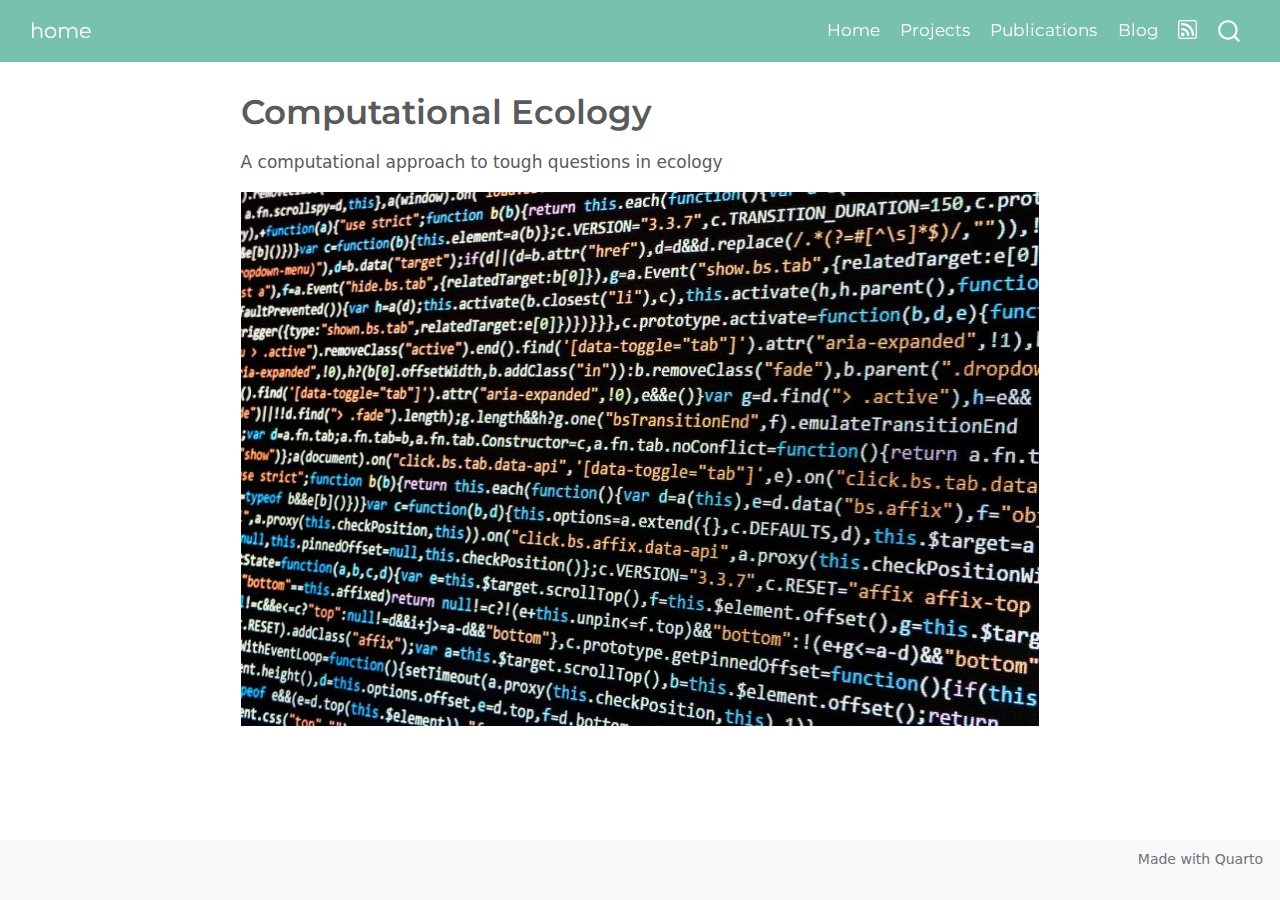
<file: projects/computational-ecology.html>
<!DOCTYPE html>
<html xmlns="http://www.w3.org/1999/xhtml" lang="en" xml:lang="en"><head>

<meta charset="utf-8">
<meta name="generator" content="quarto-1.5.57">

<meta name="viewport" content="width=device-width, initial-scale=1.0, user-scalable=yes">


<title>Computational Ecology – home</title>
<style>
code{white-space: pre-wrap;}
span.smallcaps{font-variant: small-caps;}
div.columns{display: flex; gap: min(4vw, 1.5em);}
div.column{flex: auto; overflow-x: auto;}
div.hanging-indent{margin-left: 1.5em; text-indent: -1.5em;}
ul.task-list{list-style: none;}
ul.task-list li input[type="checkbox"] {
  width: 0.8em;
  margin: 0 0.8em 0.2em -1em; /* quarto-specific, see https://github.com/quarto-dev/quarto-cli/issues/4556 */ 
  vertical-align: middle;
}
</style>


<script src="../site_libs/quarto-nav/quarto-nav.js"></script>
<script src="../site_libs/quarto-nav/headroom.min.js"></script>
<script src="../site_libs/clipboard/clipboard.min.js"></script>
<script src="../site_libs/quarto-search/autocomplete.umd.js"></script>
<script src="../site_libs/quarto-search/fuse.min.js"></script>
<script src="../site_libs/quarto-search/quarto-search.js"></script>
<meta name="quarto:offset" content="../">
<script src="../site_libs/quarto-html/quarto.js"></script>
<script src="../site_libs/quarto-html/popper.min.js"></script>
<script src="../site_libs/quarto-html/tippy.umd.min.js"></script>
<script src="../site_libs/quarto-html/anchor.min.js"></script>
<link href="../site_libs/quarto-html/tippy.css" rel="stylesheet">
<link href="../site_libs/quarto-html/quarto-syntax-highlighting.css" rel="stylesheet" id="quarto-text-highlighting-styles">
<script src="../site_libs/bootstrap/bootstrap.min.js"></script>
<link href="../site_libs/bootstrap/bootstrap-icons.css" rel="stylesheet">
<link href="../site_libs/bootstrap/bootstrap.min.css" rel="stylesheet" id="quarto-bootstrap" data-mode="light">
<script id="quarto-search-options" type="application/json">{
  "location": "navbar",
  "copy-button": false,
  "collapse-after": 3,
  "panel-placement": "end",
  "type": "overlay",
  "limit": 50,
  "keyboard-shortcut": [
    "f",
    "/",
    "s"
  ],
  "show-item-context": false,
  "language": {
    "search-no-results-text": "No results",
    "search-matching-documents-text": "matching documents",
    "search-copy-link-title": "Copy link to search",
    "search-hide-matches-text": "Hide additional matches",
    "search-more-match-text": "more match in this document",
    "search-more-matches-text": "more matches in this document",
    "search-clear-button-title": "Clear",
    "search-text-placeholder": "",
    "search-detached-cancel-button-title": "Cancel",
    "search-submit-button-title": "Submit",
    "search-label": "Search"
  }
}</script>


<link rel="stylesheet" href="../styles.css">
<meta property="og:title" content="Computational Ecology – home">
<meta property="og:description" content="Ignacio Ramos-Gutiérrez">
<meta property="og:image" content="https://pakillo.github.io/academic-website-template-Quarto/projects/code.jpg">
<meta property="og:site_name" content="home">
<meta name="twitter:title" content="Computational Ecology – home">
<meta name="twitter:description" content="Ignacio Ramos-Gutiérrez">
<meta name="twitter:image" content="https://pakillo.github.io/academic-website-template-Quarto/projects/code.jpg">
<meta name="twitter:card" content="summary_large_image">
</head>

<body class="nav-fixed fullcontent">

<div id="quarto-search-results"></div>
  <header id="quarto-header" class="headroom fixed-top">
    <nav class="navbar navbar-expand-lg " data-bs-theme="dark">
      <div class="navbar-container container-fluid">
      <div class="navbar-brand-container mx-auto">
    <a class="navbar-brand" href="../index.html">
    <span class="navbar-title">home</span>
    </a>
  </div>
            <div id="quarto-search" class="" title="Search"></div>
          <button class="navbar-toggler" type="button" data-bs-toggle="collapse" data-bs-target="#navbarCollapse" aria-controls="navbarCollapse" role="menu" aria-expanded="false" aria-label="Toggle navigation" onclick="if (window.quartoToggleHeadroom) { window.quartoToggleHeadroom(); }">
  <span class="navbar-toggler-icon"></span>
</button>
          <div class="collapse navbar-collapse" id="navbarCollapse">
            <ul class="navbar-nav navbar-nav-scroll ms-auto">
  <li class="nav-item">
    <a class="nav-link" href="../index.html"> 
<span class="menu-text">Home</span></a>
  </li>  
  <li class="nav-item">
    <a class="nav-link" href="../Projects.html"> 
<span class="menu-text">Projects</span></a>
  </li>  
  <li class="nav-item">
    <a class="nav-link" href="../Publications.html"> 
<span class="menu-text">Publications</span></a>
  </li>  
  <li class="nav-item">
    <a class="nav-link" href="../Blog.html"> 
<span class="menu-text">Blog</span></a>
  </li>  
  <li class="nav-item compact">
    <a class="nav-link" href="../index.xml"> <i class="bi bi-rss" role="img">
</i> 
<span class="menu-text"></span></a>
  </li>  
</ul>
          </div> <!-- /navcollapse -->
            <div class="quarto-navbar-tools">
</div>
      </div> <!-- /container-fluid -->
    </nav>
</header>
<!-- content -->
<div id="quarto-content" class="quarto-container page-columns page-rows-contents page-layout-article page-navbar">
<!-- sidebar -->
<!-- margin-sidebar -->
    
<!-- main -->
<main class="content" id="quarto-document-content">

<header id="title-block-header" class="quarto-title-block default">
<div class="quarto-title">
<h1 class="title">Computational Ecology</h1>
</div>



<div class="quarto-title-meta">

    
  
    
  </div>
  


</header>


<p>A computational approach to tough questions in ecology</p>
<p><img src="code.jpg" class="img-fluid"></p>



</main> <!-- /main -->
<script id="quarto-html-after-body" type="application/javascript">
window.document.addEventListener("DOMContentLoaded", function (event) {
  const toggleBodyColorMode = (bsSheetEl) => {
    const mode = bsSheetEl.getAttribute("data-mode");
    const bodyEl = window.document.querySelector("body");
    if (mode === "dark") {
      bodyEl.classList.add("quarto-dark");
      bodyEl.classList.remove("quarto-light");
    } else {
      bodyEl.classList.add("quarto-light");
      bodyEl.classList.remove("quarto-dark");
    }
  }
  const toggleBodyColorPrimary = () => {
    const bsSheetEl = window.document.querySelector("link#quarto-bootstrap");
    if (bsSheetEl) {
      toggleBodyColorMode(bsSheetEl);
    }
  }
  toggleBodyColorPrimary();  
  const icon = "";
  const anchorJS = new window.AnchorJS();
  anchorJS.options = {
    placement: 'right',
    icon: icon
  };
  anchorJS.add('.anchored');
  const isCodeAnnotation = (el) => {
    for (const clz of el.classList) {
      if (clz.startsWith('code-annotation-')) {                     
        return true;
      }
    }
    return false;
  }
  const onCopySuccess = function(e) {
    // button target
    const button = e.trigger;
    // don't keep focus
    button.blur();
    // flash "checked"
    button.classList.add('code-copy-button-checked');
    var currentTitle = button.getAttribute("title");
    button.setAttribute("title", "Copied!");
    let tooltip;
    if (window.bootstrap) {
      button.setAttribute("data-bs-toggle", "tooltip");
      button.setAttribute("data-bs-placement", "left");
      button.setAttribute("data-bs-title", "Copied!");
      tooltip = new bootstrap.Tooltip(button, 
        { trigger: "manual", 
          customClass: "code-copy-button-tooltip",
          offset: [0, -8]});
      tooltip.show();    
    }
    setTimeout(function() {
      if (tooltip) {
        tooltip.hide();
        button.removeAttribute("data-bs-title");
        button.removeAttribute("data-bs-toggle");
        button.removeAttribute("data-bs-placement");
      }
      button.setAttribute("title", currentTitle);
      button.classList.remove('code-copy-button-checked');
    }, 1000);
    // clear code selection
    e.clearSelection();
  }
  const getTextToCopy = function(trigger) {
      const codeEl = trigger.previousElementSibling.cloneNode(true);
      for (const childEl of codeEl.children) {
        if (isCodeAnnotation(childEl)) {
          childEl.remove();
        }
      }
      return codeEl.innerText;
  }
  const clipboard = new window.ClipboardJS('.code-copy-button:not([data-in-quarto-modal])', {
    text: getTextToCopy
  });
  clipboard.on('success', onCopySuccess);
  if (window.document.getElementById('quarto-embedded-source-code-modal')) {
    // For code content inside modals, clipBoardJS needs to be initialized with a container option
    // TODO: Check when it could be a function (https://github.com/zenorocha/clipboard.js/issues/860)
    const clipboardModal = new window.ClipboardJS('.code-copy-button[data-in-quarto-modal]', {
      text: getTextToCopy,
      container: window.document.getElementById('quarto-embedded-source-code-modal')
    });
    clipboardModal.on('success', onCopySuccess);
  }
    var localhostRegex = new RegExp(/^(?:http|https):\/\/localhost\:?[0-9]*\//);
    var mailtoRegex = new RegExp(/^mailto:/);
      var filterRegex = new RegExp("https:\/\/pakillo\.github\.io\/academic-website-template-Quarto");
    var isInternal = (href) => {
        return filterRegex.test(href) || localhostRegex.test(href) || mailtoRegex.test(href);
    }
    // Inspect non-navigation links and adorn them if external
 	var links = window.document.querySelectorAll('a[href]:not(.nav-link):not(.navbar-brand):not(.toc-action):not(.sidebar-link):not(.sidebar-item-toggle):not(.pagination-link):not(.no-external):not([aria-hidden]):not(.dropdown-item):not(.quarto-navigation-tool):not(.about-link)');
    for (var i=0; i<links.length; i++) {
      const link = links[i];
      if (!isInternal(link.href)) {
        // undo the damage that might have been done by quarto-nav.js in the case of
        // links that we want to consider external
        if (link.dataset.originalHref !== undefined) {
          link.href = link.dataset.originalHref;
        }
      }
    }
  function tippyHover(el, contentFn, onTriggerFn, onUntriggerFn) {
    const config = {
      allowHTML: true,
      maxWidth: 500,
      delay: 100,
      arrow: false,
      appendTo: function(el) {
          return el.parentElement;
      },
      interactive: true,
      interactiveBorder: 10,
      theme: 'quarto',
      placement: 'bottom-start',
    };
    if (contentFn) {
      config.content = contentFn;
    }
    if (onTriggerFn) {
      config.onTrigger = onTriggerFn;
    }
    if (onUntriggerFn) {
      config.onUntrigger = onUntriggerFn;
    }
    window.tippy(el, config); 
  }
  const noterefs = window.document.querySelectorAll('a[role="doc-noteref"]');
  for (var i=0; i<noterefs.length; i++) {
    const ref = noterefs[i];
    tippyHover(ref, function() {
      // use id or data attribute instead here
      let href = ref.getAttribute('data-footnote-href') || ref.getAttribute('href');
      try { href = new URL(href).hash; } catch {}
      const id = href.replace(/^#\/?/, "");
      const note = window.document.getElementById(id);
      if (note) {
        return note.innerHTML;
      } else {
        return "";
      }
    });
  }
  const xrefs = window.document.querySelectorAll('a.quarto-xref');
  const processXRef = (id, note) => {
    // Strip column container classes
    const stripColumnClz = (el) => {
      el.classList.remove("page-full", "page-columns");
      if (el.children) {
        for (const child of el.children) {
          stripColumnClz(child);
        }
      }
    }
    stripColumnClz(note)
    if (id === null || id.startsWith('sec-')) {
      // Special case sections, only their first couple elements
      const container = document.createElement("div");
      if (note.children && note.children.length > 2) {
        container.appendChild(note.children[0].cloneNode(true));
        for (let i = 1; i < note.children.length; i++) {
          const child = note.children[i];
          if (child.tagName === "P" && child.innerText === "") {
            continue;
          } else {
            container.appendChild(child.cloneNode(true));
            break;
          }
        }
        if (window.Quarto?.typesetMath) {
          window.Quarto.typesetMath(container);
        }
        return container.innerHTML
      } else {
        if (window.Quarto?.typesetMath) {
          window.Quarto.typesetMath(note);
        }
        return note.innerHTML;
      }
    } else {
      // Remove any anchor links if they are present
      const anchorLink = note.querySelector('a.anchorjs-link');
      if (anchorLink) {
        anchorLink.remove();
      }
      if (window.Quarto?.typesetMath) {
        window.Quarto.typesetMath(note);
      }
      // TODO in 1.5, we should make sure this works without a callout special case
      if (note.classList.contains("callout")) {
        return note.outerHTML;
      } else {
        return note.innerHTML;
      }
    }
  }
  for (var i=0; i<xrefs.length; i++) {
    const xref = xrefs[i];
    tippyHover(xref, undefined, function(instance) {
      instance.disable();
      let url = xref.getAttribute('href');
      let hash = undefined; 
      if (url.startsWith('#')) {
        hash = url;
      } else {
        try { hash = new URL(url).hash; } catch {}
      }
      if (hash) {
        const id = hash.replace(/^#\/?/, "");
        const note = window.document.getElementById(id);
        if (note !== null) {
          try {
            const html = processXRef(id, note.cloneNode(true));
            instance.setContent(html);
          } finally {
            instance.enable();
            instance.show();
          }
        } else {
          // See if we can fetch this
          fetch(url.split('#')[0])
          .then(res => res.text())
          .then(html => {
            const parser = new DOMParser();
            const htmlDoc = parser.parseFromString(html, "text/html");
            const note = htmlDoc.getElementById(id);
            if (note !== null) {
              const html = processXRef(id, note);
              instance.setContent(html);
            } 
          }).finally(() => {
            instance.enable();
            instance.show();
          });
        }
      } else {
        // See if we can fetch a full url (with no hash to target)
        // This is a special case and we should probably do some content thinning / targeting
        fetch(url)
        .then(res => res.text())
        .then(html => {
          const parser = new DOMParser();
          const htmlDoc = parser.parseFromString(html, "text/html");
          const note = htmlDoc.querySelector('main.content');
          if (note !== null) {
            // This should only happen for chapter cross references
            // (since there is no id in the URL)
            // remove the first header
            if (note.children.length > 0 && note.children[0].tagName === "HEADER") {
              note.children[0].remove();
            }
            const html = processXRef(null, note);
            instance.setContent(html);
          } 
        }).finally(() => {
          instance.enable();
          instance.show();
        });
      }
    }, function(instance) {
    });
  }
      let selectedAnnoteEl;
      const selectorForAnnotation = ( cell, annotation) => {
        let cellAttr = 'data-code-cell="' + cell + '"';
        let lineAttr = 'data-code-annotation="' +  annotation + '"';
        const selector = 'span[' + cellAttr + '][' + lineAttr + ']';
        return selector;
      }
      const selectCodeLines = (annoteEl) => {
        const doc = window.document;
        const targetCell = annoteEl.getAttribute("data-target-cell");
        const targetAnnotation = annoteEl.getAttribute("data-target-annotation");
        const annoteSpan = window.document.querySelector(selectorForAnnotation(targetCell, targetAnnotation));
        const lines = annoteSpan.getAttribute("data-code-lines").split(",");
        const lineIds = lines.map((line) => {
          return targetCell + "-" + line;
        })
        let top = null;
        let height = null;
        let parent = null;
        if (lineIds.length > 0) {
            //compute the position of the single el (top and bottom and make a div)
            const el = window.document.getElementById(lineIds[0]);
            top = el.offsetTop;
            height = el.offsetHeight;
            parent = el.parentElement.parentElement;
          if (lineIds.length > 1) {
            const lastEl = window.document.getElementById(lineIds[lineIds.length - 1]);
            const bottom = lastEl.offsetTop + lastEl.offsetHeight;
            height = bottom - top;
          }
          if (top !== null && height !== null && parent !== null) {
            // cook up a div (if necessary) and position it 
            let div = window.document.getElementById("code-annotation-line-highlight");
            if (div === null) {
              div = window.document.createElement("div");
              div.setAttribute("id", "code-annotation-line-highlight");
              div.style.position = 'absolute';
              parent.appendChild(div);
            }
            div.style.top = top - 2 + "px";
            div.style.height = height + 4 + "px";
            div.style.left = 0;
            let gutterDiv = window.document.getElementById("code-annotation-line-highlight-gutter");
            if (gutterDiv === null) {
              gutterDiv = window.document.createElement("div");
              gutterDiv.setAttribute("id", "code-annotation-line-highlight-gutter");
              gutterDiv.style.position = 'absolute';
              const codeCell = window.document.getElementById(targetCell);
              const gutter = codeCell.querySelector('.code-annotation-gutter');
              gutter.appendChild(gutterDiv);
            }
            gutterDiv.style.top = top - 2 + "px";
            gutterDiv.style.height = height + 4 + "px";
          }
          selectedAnnoteEl = annoteEl;
        }
      };
      const unselectCodeLines = () => {
        const elementsIds = ["code-annotation-line-highlight", "code-annotation-line-highlight-gutter"];
        elementsIds.forEach((elId) => {
          const div = window.document.getElementById(elId);
          if (div) {
            div.remove();
          }
        });
        selectedAnnoteEl = undefined;
      };
        // Handle positioning of the toggle
    window.addEventListener(
      "resize",
      throttle(() => {
        elRect = undefined;
        if (selectedAnnoteEl) {
          selectCodeLines(selectedAnnoteEl);
        }
      }, 10)
    );
    function throttle(fn, ms) {
    let throttle = false;
    let timer;
      return (...args) => {
        if(!throttle) { // first call gets through
            fn.apply(this, args);
            throttle = true;
        } else { // all the others get throttled
            if(timer) clearTimeout(timer); // cancel #2
            timer = setTimeout(() => {
              fn.apply(this, args);
              timer = throttle = false;
            }, ms);
        }
      };
    }
      // Attach click handler to the DT
      const annoteDls = window.document.querySelectorAll('dt[data-target-cell]');
      for (const annoteDlNode of annoteDls) {
        annoteDlNode.addEventListener('click', (event) => {
          const clickedEl = event.target;
          if (clickedEl !== selectedAnnoteEl) {
            unselectCodeLines();
            const activeEl = window.document.querySelector('dt[data-target-cell].code-annotation-active');
            if (activeEl) {
              activeEl.classList.remove('code-annotation-active');
            }
            selectCodeLines(clickedEl);
            clickedEl.classList.add('code-annotation-active');
          } else {
            // Unselect the line
            unselectCodeLines();
            clickedEl.classList.remove('code-annotation-active');
          }
        });
      }
  const findCites = (el) => {
    const parentEl = el.parentElement;
    if (parentEl) {
      const cites = parentEl.dataset.cites;
      if (cites) {
        return {
          el,
          cites: cites.split(' ')
        };
      } else {
        return findCites(el.parentElement)
      }
    } else {
      return undefined;
    }
  };
  var bibliorefs = window.document.querySelectorAll('a[role="doc-biblioref"]');
  for (var i=0; i<bibliorefs.length; i++) {
    const ref = bibliorefs[i];
    const citeInfo = findCites(ref);
    if (citeInfo) {
      tippyHover(citeInfo.el, function() {
        var popup = window.document.createElement('div');
        citeInfo.cites.forEach(function(cite) {
          var citeDiv = window.document.createElement('div');
          citeDiv.classList.add('hanging-indent');
          citeDiv.classList.add('csl-entry');
          var biblioDiv = window.document.getElementById('ref-' + cite);
          if (biblioDiv) {
            citeDiv.innerHTML = biblioDiv.innerHTML;
          }
          popup.appendChild(citeDiv);
        });
        return popup.innerHTML;
      });
    }
  }
});
</script>
</div> <!-- /content -->
<footer class="footer">
  <div class="nav-footer">
    <div class="nav-footer-left">
      &nbsp;
    </div>   
    <div class="nav-footer-center">
      &nbsp;
    </div>
    <div class="nav-footer-right">
<p>Made with Quarto</p>
</div>
  </div>
</footer>




</body></html>
</file>
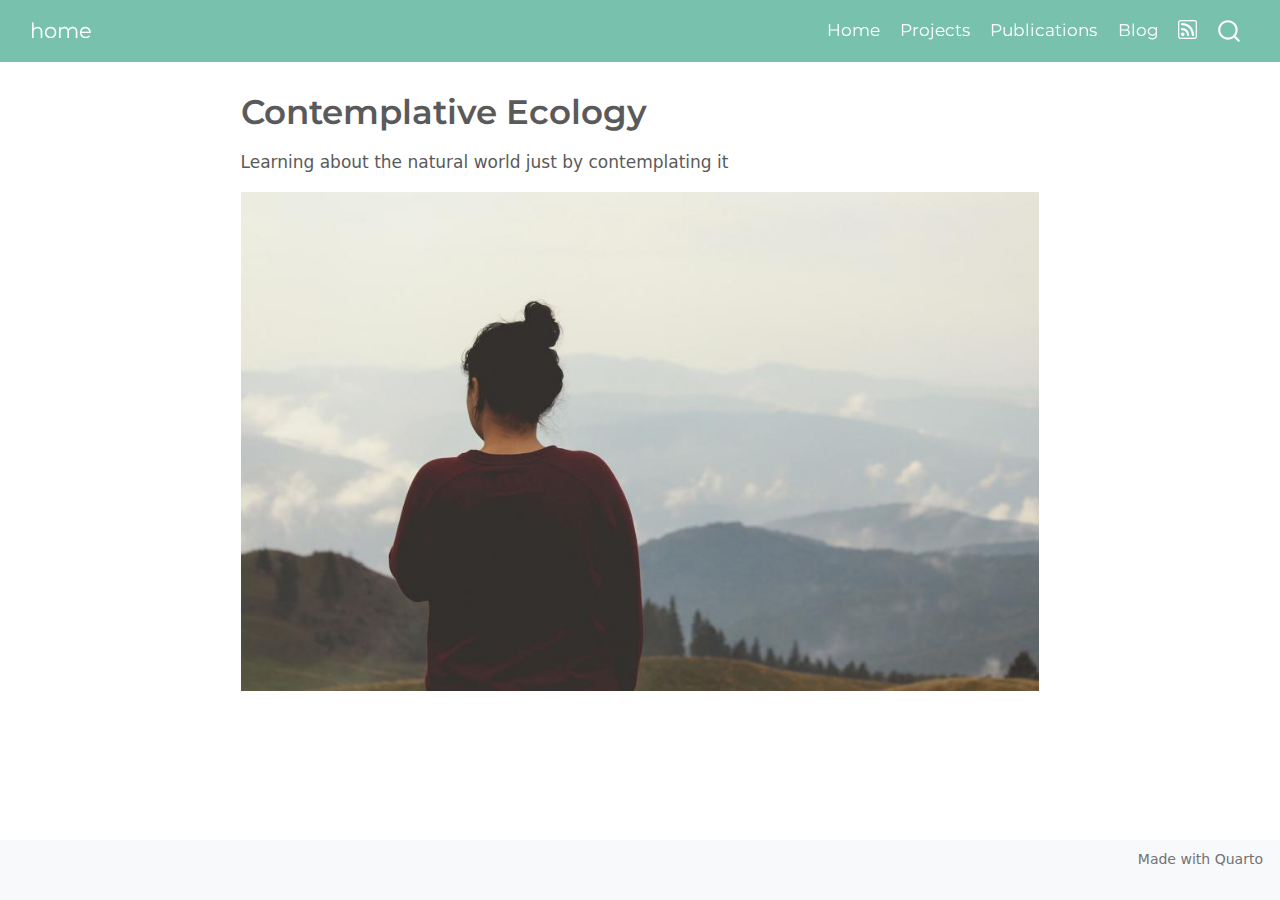
<file: projects/contemplative-ecology.html>
<!DOCTYPE html>
<html xmlns="http://www.w3.org/1999/xhtml" lang="en" xml:lang="en"><head>

<meta charset="utf-8">
<meta name="generator" content="quarto-1.5.57">

<meta name="viewport" content="width=device-width, initial-scale=1.0, user-scalable=yes">


<title>Contemplative Ecology – home</title>
<style>
code{white-space: pre-wrap;}
span.smallcaps{font-variant: small-caps;}
div.columns{display: flex; gap: min(4vw, 1.5em);}
div.column{flex: auto; overflow-x: auto;}
div.hanging-indent{margin-left: 1.5em; text-indent: -1.5em;}
ul.task-list{list-style: none;}
ul.task-list li input[type="checkbox"] {
  width: 0.8em;
  margin: 0 0.8em 0.2em -1em; /* quarto-specific, see https://github.com/quarto-dev/quarto-cli/issues/4556 */ 
  vertical-align: middle;
}
</style>


<script src="../site_libs/quarto-nav/quarto-nav.js"></script>
<script src="../site_libs/quarto-nav/headroom.min.js"></script>
<script src="../site_libs/clipboard/clipboard.min.js"></script>
<script src="../site_libs/quarto-search/autocomplete.umd.js"></script>
<script src="../site_libs/quarto-search/fuse.min.js"></script>
<script src="../site_libs/quarto-search/quarto-search.js"></script>
<meta name="quarto:offset" content="../">
<script src="../site_libs/quarto-html/quarto.js"></script>
<script src="../site_libs/quarto-html/popper.min.js"></script>
<script src="../site_libs/quarto-html/tippy.umd.min.js"></script>
<script src="../site_libs/quarto-html/anchor.min.js"></script>
<link href="../site_libs/quarto-html/tippy.css" rel="stylesheet">
<link href="../site_libs/quarto-html/quarto-syntax-highlighting.css" rel="stylesheet" id="quarto-text-highlighting-styles">
<script src="../site_libs/bootstrap/bootstrap.min.js"></script>
<link href="../site_libs/bootstrap/bootstrap-icons.css" rel="stylesheet">
<link href="../site_libs/bootstrap/bootstrap.min.css" rel="stylesheet" id="quarto-bootstrap" data-mode="light">
<script id="quarto-search-options" type="application/json">{
  "location": "navbar",
  "copy-button": false,
  "collapse-after": 3,
  "panel-placement": "end",
  "type": "overlay",
  "limit": 50,
  "keyboard-shortcut": [
    "f",
    "/",
    "s"
  ],
  "show-item-context": false,
  "language": {
    "search-no-results-text": "No results",
    "search-matching-documents-text": "matching documents",
    "search-copy-link-title": "Copy link to search",
    "search-hide-matches-text": "Hide additional matches",
    "search-more-match-text": "more match in this document",
    "search-more-matches-text": "more matches in this document",
    "search-clear-button-title": "Clear",
    "search-text-placeholder": "",
    "search-detached-cancel-button-title": "Cancel",
    "search-submit-button-title": "Submit",
    "search-label": "Search"
  }
}</script>


<link rel="stylesheet" href="../styles.css">
<meta property="og:title" content="Contemplative Ecology – home">
<meta property="og:description" content="Ignacio Ramos-Gutiérrez">
<meta property="og:image" content="https://pakillo.github.io/academic-website-template-Quarto/projects/contemplation.jpg">
<meta property="og:site_name" content="home">
<meta name="twitter:title" content="Contemplative Ecology – home">
<meta name="twitter:description" content="Ignacio Ramos-Gutiérrez">
<meta name="twitter:image" content="https://pakillo.github.io/academic-website-template-Quarto/projects/contemplation.jpg">
<meta name="twitter:card" content="summary_large_image">
</head>

<body class="nav-fixed fullcontent">

<div id="quarto-search-results"></div>
  <header id="quarto-header" class="headroom fixed-top">
    <nav class="navbar navbar-expand-lg " data-bs-theme="dark">
      <div class="navbar-container container-fluid">
      <div class="navbar-brand-container mx-auto">
    <a class="navbar-brand" href="../index.html">
    <span class="navbar-title">home</span>
    </a>
  </div>
            <div id="quarto-search" class="" title="Search"></div>
          <button class="navbar-toggler" type="button" data-bs-toggle="collapse" data-bs-target="#navbarCollapse" aria-controls="navbarCollapse" role="menu" aria-expanded="false" aria-label="Toggle navigation" onclick="if (window.quartoToggleHeadroom) { window.quartoToggleHeadroom(); }">
  <span class="navbar-toggler-icon"></span>
</button>
          <div class="collapse navbar-collapse" id="navbarCollapse">
            <ul class="navbar-nav navbar-nav-scroll ms-auto">
  <li class="nav-item">
    <a class="nav-link" href="../index.html"> 
<span class="menu-text">Home</span></a>
  </li>  
  <li class="nav-item">
    <a class="nav-link" href="../Projects.html"> 
<span class="menu-text">Projects</span></a>
  </li>  
  <li class="nav-item">
    <a class="nav-link" href="../Publications.html"> 
<span class="menu-text">Publications</span></a>
  </li>  
  <li class="nav-item">
    <a class="nav-link" href="../Blog.html"> 
<span class="menu-text">Blog</span></a>
  </li>  
  <li class="nav-item compact">
    <a class="nav-link" href="../index.xml"> <i class="bi bi-rss" role="img">
</i> 
<span class="menu-text"></span></a>
  </li>  
</ul>
          </div> <!-- /navcollapse -->
            <div class="quarto-navbar-tools">
</div>
      </div> <!-- /container-fluid -->
    </nav>
</header>
<!-- content -->
<div id="quarto-content" class="quarto-container page-columns page-rows-contents page-layout-article page-navbar">
<!-- sidebar -->
<!-- margin-sidebar -->
    
<!-- main -->
<main class="content" id="quarto-document-content">

<header id="title-block-header" class="quarto-title-block default">
<div class="quarto-title">
<h1 class="title">Contemplative Ecology</h1>
</div>



<div class="quarto-title-meta">

    
  
    
  </div>
  


</header>


<p>Learning about the natural world just by contemplating it</p>
<p><img src="contemplation.jpg" class="img-fluid"></p>



</main> <!-- /main -->
<script id="quarto-html-after-body" type="application/javascript">
window.document.addEventListener("DOMContentLoaded", function (event) {
  const toggleBodyColorMode = (bsSheetEl) => {
    const mode = bsSheetEl.getAttribute("data-mode");
    const bodyEl = window.document.querySelector("body");
    if (mode === "dark") {
      bodyEl.classList.add("quarto-dark");
      bodyEl.classList.remove("quarto-light");
    } else {
      bodyEl.classList.add("quarto-light");
      bodyEl.classList.remove("quarto-dark");
    }
  }
  const toggleBodyColorPrimary = () => {
    const bsSheetEl = window.document.querySelector("link#quarto-bootstrap");
    if (bsSheetEl) {
      toggleBodyColorMode(bsSheetEl);
    }
  }
  toggleBodyColorPrimary();  
  const icon = "";
  const anchorJS = new window.AnchorJS();
  anchorJS.options = {
    placement: 'right',
    icon: icon
  };
  anchorJS.add('.anchored');
  const isCodeAnnotation = (el) => {
    for (const clz of el.classList) {
      if (clz.startsWith('code-annotation-')) {                     
        return true;
      }
    }
    return false;
  }
  const onCopySuccess = function(e) {
    // button target
    const button = e.trigger;
    // don't keep focus
    button.blur();
    // flash "checked"
    button.classList.add('code-copy-button-checked');
    var currentTitle = button.getAttribute("title");
    button.setAttribute("title", "Copied!");
    let tooltip;
    if (window.bootstrap) {
      button.setAttribute("data-bs-toggle", "tooltip");
      button.setAttribute("data-bs-placement", "left");
      button.setAttribute("data-bs-title", "Copied!");
      tooltip = new bootstrap.Tooltip(button, 
        { trigger: "manual", 
          customClass: "code-copy-button-tooltip",
          offset: [0, -8]});
      tooltip.show();    
    }
    setTimeout(function() {
      if (tooltip) {
        tooltip.hide();
        button.removeAttribute("data-bs-title");
        button.removeAttribute("data-bs-toggle");
        button.removeAttribute("data-bs-placement");
      }
      button.setAttribute("title", currentTitle);
      button.classList.remove('code-copy-button-checked');
    }, 1000);
    // clear code selection
    e.clearSelection();
  }
  const getTextToCopy = function(trigger) {
      const codeEl = trigger.previousElementSibling.cloneNode(true);
      for (const childEl of codeEl.children) {
        if (isCodeAnnotation(childEl)) {
          childEl.remove();
        }
      }
      return codeEl.innerText;
  }
  const clipboard = new window.ClipboardJS('.code-copy-button:not([data-in-quarto-modal])', {
    text: getTextToCopy
  });
  clipboard.on('success', onCopySuccess);
  if (window.document.getElementById('quarto-embedded-source-code-modal')) {
    // For code content inside modals, clipBoardJS needs to be initialized with a container option
    // TODO: Check when it could be a function (https://github.com/zenorocha/clipboard.js/issues/860)
    const clipboardModal = new window.ClipboardJS('.code-copy-button[data-in-quarto-modal]', {
      text: getTextToCopy,
      container: window.document.getElementById('quarto-embedded-source-code-modal')
    });
    clipboardModal.on('success', onCopySuccess);
  }
    var localhostRegex = new RegExp(/^(?:http|https):\/\/localhost\:?[0-9]*\//);
    var mailtoRegex = new RegExp(/^mailto:/);
      var filterRegex = new RegExp("https:\/\/pakillo\.github\.io\/academic-website-template-Quarto");
    var isInternal = (href) => {
        return filterRegex.test(href) || localhostRegex.test(href) || mailtoRegex.test(href);
    }
    // Inspect non-navigation links and adorn them if external
 	var links = window.document.querySelectorAll('a[href]:not(.nav-link):not(.navbar-brand):not(.toc-action):not(.sidebar-link):not(.sidebar-item-toggle):not(.pagination-link):not(.no-external):not([aria-hidden]):not(.dropdown-item):not(.quarto-navigation-tool):not(.about-link)');
    for (var i=0; i<links.length; i++) {
      const link = links[i];
      if (!isInternal(link.href)) {
        // undo the damage that might have been done by quarto-nav.js in the case of
        // links that we want to consider external
        if (link.dataset.originalHref !== undefined) {
          link.href = link.dataset.originalHref;
        }
      }
    }
  function tippyHover(el, contentFn, onTriggerFn, onUntriggerFn) {
    const config = {
      allowHTML: true,
      maxWidth: 500,
      delay: 100,
      arrow: false,
      appendTo: function(el) {
          return el.parentElement;
      },
      interactive: true,
      interactiveBorder: 10,
      theme: 'quarto',
      placement: 'bottom-start',
    };
    if (contentFn) {
      config.content = contentFn;
    }
    if (onTriggerFn) {
      config.onTrigger = onTriggerFn;
    }
    if (onUntriggerFn) {
      config.onUntrigger = onUntriggerFn;
    }
    window.tippy(el, config); 
  }
  const noterefs = window.document.querySelectorAll('a[role="doc-noteref"]');
  for (var i=0; i<noterefs.length; i++) {
    const ref = noterefs[i];
    tippyHover(ref, function() {
      // use id or data attribute instead here
      let href = ref.getAttribute('data-footnote-href') || ref.getAttribute('href');
      try { href = new URL(href).hash; } catch {}
      const id = href.replace(/^#\/?/, "");
      const note = window.document.getElementById(id);
      if (note) {
        return note.innerHTML;
      } else {
        return "";
      }
    });
  }
  const xrefs = window.document.querySelectorAll('a.quarto-xref');
  const processXRef = (id, note) => {
    // Strip column container classes
    const stripColumnClz = (el) => {
      el.classList.remove("page-full", "page-columns");
      if (el.children) {
        for (const child of el.children) {
          stripColumnClz(child);
        }
      }
    }
    stripColumnClz(note)
    if (id === null || id.startsWith('sec-')) {
      // Special case sections, only their first couple elements
      const container = document.createElement("div");
      if (note.children && note.children.length > 2) {
        container.appendChild(note.children[0].cloneNode(true));
        for (let i = 1; i < note.children.length; i++) {
          const child = note.children[i];
          if (child.tagName === "P" && child.innerText === "") {
            continue;
          } else {
            container.appendChild(child.cloneNode(true));
            break;
          }
        }
        if (window.Quarto?.typesetMath) {
          window.Quarto.typesetMath(container);
        }
        return container.innerHTML
      } else {
        if (window.Quarto?.typesetMath) {
          window.Quarto.typesetMath(note);
        }
        return note.innerHTML;
      }
    } else {
      // Remove any anchor links if they are present
      const anchorLink = note.querySelector('a.anchorjs-link');
      if (anchorLink) {
        anchorLink.remove();
      }
      if (window.Quarto?.typesetMath) {
        window.Quarto.typesetMath(note);
      }
      // TODO in 1.5, we should make sure this works without a callout special case
      if (note.classList.contains("callout")) {
        return note.outerHTML;
      } else {
        return note.innerHTML;
      }
    }
  }
  for (var i=0; i<xrefs.length; i++) {
    const xref = xrefs[i];
    tippyHover(xref, undefined, function(instance) {
      instance.disable();
      let url = xref.getAttribute('href');
      let hash = undefined; 
      if (url.startsWith('#')) {
        hash = url;
      } else {
        try { hash = new URL(url).hash; } catch {}
      }
      if (hash) {
        const id = hash.replace(/^#\/?/, "");
        const note = window.document.getElementById(id);
        if (note !== null) {
          try {
            const html = processXRef(id, note.cloneNode(true));
            instance.setContent(html);
          } finally {
            instance.enable();
            instance.show();
          }
        } else {
          // See if we can fetch this
          fetch(url.split('#')[0])
          .then(res => res.text())
          .then(html => {
            const parser = new DOMParser();
            const htmlDoc = parser.parseFromString(html, "text/html");
            const note = htmlDoc.getElementById(id);
            if (note !== null) {
              const html = processXRef(id, note);
              instance.setContent(html);
            } 
          }).finally(() => {
            instance.enable();
            instance.show();
          });
        }
      } else {
        // See if we can fetch a full url (with no hash to target)
        // This is a special case and we should probably do some content thinning / targeting
        fetch(url)
        .then(res => res.text())
        .then(html => {
          const parser = new DOMParser();
          const htmlDoc = parser.parseFromString(html, "text/html");
          const note = htmlDoc.querySelector('main.content');
          if (note !== null) {
            // This should only happen for chapter cross references
            // (since there is no id in the URL)
            // remove the first header
            if (note.children.length > 0 && note.children[0].tagName === "HEADER") {
              note.children[0].remove();
            }
            const html = processXRef(null, note);
            instance.setContent(html);
          } 
        }).finally(() => {
          instance.enable();
          instance.show();
        });
      }
    }, function(instance) {
    });
  }
      let selectedAnnoteEl;
      const selectorForAnnotation = ( cell, annotation) => {
        let cellAttr = 'data-code-cell="' + cell + '"';
        let lineAttr = 'data-code-annotation="' +  annotation + '"';
        const selector = 'span[' + cellAttr + '][' + lineAttr + ']';
        return selector;
      }
      const selectCodeLines = (annoteEl) => {
        const doc = window.document;
        const targetCell = annoteEl.getAttribute("data-target-cell");
        const targetAnnotation = annoteEl.getAttribute("data-target-annotation");
        const annoteSpan = window.document.querySelector(selectorForAnnotation(targetCell, targetAnnotation));
        const lines = annoteSpan.getAttribute("data-code-lines").split(",");
        const lineIds = lines.map((line) => {
          return targetCell + "-" + line;
        })
        let top = null;
        let height = null;
        let parent = null;
        if (lineIds.length > 0) {
            //compute the position of the single el (top and bottom and make a div)
            const el = window.document.getElementById(lineIds[0]);
            top = el.offsetTop;
            height = el.offsetHeight;
            parent = el.parentElement.parentElement;
          if (lineIds.length > 1) {
            const lastEl = window.document.getElementById(lineIds[lineIds.length - 1]);
            const bottom = lastEl.offsetTop + lastEl.offsetHeight;
            height = bottom - top;
          }
          if (top !== null && height !== null && parent !== null) {
            // cook up a div (if necessary) and position it 
            let div = window.document.getElementById("code-annotation-line-highlight");
            if (div === null) {
              div = window.document.createElement("div");
              div.setAttribute("id", "code-annotation-line-highlight");
              div.style.position = 'absolute';
              parent.appendChild(div);
            }
            div.style.top = top - 2 + "px";
            div.style.height = height + 4 + "px";
            div.style.left = 0;
            let gutterDiv = window.document.getElementById("code-annotation-line-highlight-gutter");
            if (gutterDiv === null) {
              gutterDiv = window.document.createElement("div");
              gutterDiv.setAttribute("id", "code-annotation-line-highlight-gutter");
              gutterDiv.style.position = 'absolute';
              const codeCell = window.document.getElementById(targetCell);
              const gutter = codeCell.querySelector('.code-annotation-gutter');
              gutter.appendChild(gutterDiv);
            }
            gutterDiv.style.top = top - 2 + "px";
            gutterDiv.style.height = height + 4 + "px";
          }
          selectedAnnoteEl = annoteEl;
        }
      };
      const unselectCodeLines = () => {
        const elementsIds = ["code-annotation-line-highlight", "code-annotation-line-highlight-gutter"];
        elementsIds.forEach((elId) => {
          const div = window.document.getElementById(elId);
          if (div) {
            div.remove();
          }
        });
        selectedAnnoteEl = undefined;
      };
        // Handle positioning of the toggle
    window.addEventListener(
      "resize",
      throttle(() => {
        elRect = undefined;
        if (selectedAnnoteEl) {
          selectCodeLines(selectedAnnoteEl);
        }
      }, 10)
    );
    function throttle(fn, ms) {
    let throttle = false;
    let timer;
      return (...args) => {
        if(!throttle) { // first call gets through
            fn.apply(this, args);
            throttle = true;
        } else { // all the others get throttled
            if(timer) clearTimeout(timer); // cancel #2
            timer = setTimeout(() => {
              fn.apply(this, args);
              timer = throttle = false;
            }, ms);
        }
      };
    }
      // Attach click handler to the DT
      const annoteDls = window.document.querySelectorAll('dt[data-target-cell]');
      for (const annoteDlNode of annoteDls) {
        annoteDlNode.addEventListener('click', (event) => {
          const clickedEl = event.target;
          if (clickedEl !== selectedAnnoteEl) {
            unselectCodeLines();
            const activeEl = window.document.querySelector('dt[data-target-cell].code-annotation-active');
            if (activeEl) {
              activeEl.classList.remove('code-annotation-active');
            }
            selectCodeLines(clickedEl);
            clickedEl.classList.add('code-annotation-active');
          } else {
            // Unselect the line
            unselectCodeLines();
            clickedEl.classList.remove('code-annotation-active');
          }
        });
      }
  const findCites = (el) => {
    const parentEl = el.parentElement;
    if (parentEl) {
      const cites = parentEl.dataset.cites;
      if (cites) {
        return {
          el,
          cites: cites.split(' ')
        };
      } else {
        return findCites(el.parentElement)
      }
    } else {
      return undefined;
    }
  };
  var bibliorefs = window.document.querySelectorAll('a[role="doc-biblioref"]');
  for (var i=0; i<bibliorefs.length; i++) {
    const ref = bibliorefs[i];
    const citeInfo = findCites(ref);
    if (citeInfo) {
      tippyHover(citeInfo.el, function() {
        var popup = window.document.createElement('div');
        citeInfo.cites.forEach(function(cite) {
          var citeDiv = window.document.createElement('div');
          citeDiv.classList.add('hanging-indent');
          citeDiv.classList.add('csl-entry');
          var biblioDiv = window.document.getElementById('ref-' + cite);
          if (biblioDiv) {
            citeDiv.innerHTML = biblioDiv.innerHTML;
          }
          popup.appendChild(citeDiv);
        });
        return popup.innerHTML;
      });
    }
  }
});
</script>
</div> <!-- /content -->
<footer class="footer">
  <div class="nav-footer">
    <div class="nav-footer-left">
      &nbsp;
    </div>   
    <div class="nav-footer-center">
      &nbsp;
    </div>
    <div class="nav-footer-right">
<p>Made with Quarto</p>
</div>
  </div>
</footer>




</body></html>
</file>
<file: site_libs/quarto-html/tippy.css>
.tippy-box[data-animation=fade][data-state=hidden]{opacity:0}[data-tippy-root]{max-width:calc(100vw - 10px)}.tippy-box{position:relative;background-color:#333;color:#fff;border-radius:4px;font-size:14px;line-height:1.4;white-space:normal;outline:0;transition-property:transform,visibility,opacity}.tippy-box[data-placement^=top]>.tippy-arrow{bottom:0}.tippy-box[data-placement^=top]>.tippy-arrow:before{bottom:-7px;left:0;border-width:8px 8px 0;border-top-color:initial;transform-origin:center top}.tippy-box[data-placement^=bottom]>.tippy-arrow{top:0}.tippy-box[data-placement^=bottom]>.tippy-arrow:before{top:-7px;left:0;border-width:0 8px 8px;border-bottom-color:initial;transform-origin:center bottom}.tippy-box[data-placement^=left]>.tippy-arrow{right:0}.tippy-box[data-placement^=left]>.tippy-arrow:before{border-width:8px 0 8px 8px;border-left-color:initial;right:-7px;transform-origin:center left}.tippy-box[data-placement^=right]>.tippy-arrow{left:0}.tippy-box[data-placement^=right]>.tippy-arrow:before{left:-7px;border-width:8px 8px 8px 0;border-right-color:initial;transform-origin:center right}.tippy-box[data-inertia][data-state=visible]{transition-timing-function:cubic-bezier(.54,1.5,.38,1.11)}.tippy-arrow{width:16px;height:16px;color:#333}.tippy-arrow:before{content:"";position:absolute;border-color:transparent;border-style:solid}.tippy-content{position:relative;padding:5px 9px;z-index:1}
</file>
<file: site_libs/quarto-html/quarto-syntax-highlighting.css>
/* quarto syntax highlight colors */
:root {
  --quarto-hl-ot-color: #003B4F;
  --quarto-hl-at-color: #657422;
  --quarto-hl-ss-color: #20794D;
  --quarto-hl-an-color: #5E5E5E;
  --quarto-hl-fu-color: #4758AB;
  --quarto-hl-st-color: #20794D;
  --quarto-hl-cf-color: #003B4F;
  --quarto-hl-op-color: #5E5E5E;
  --quarto-hl-er-color: #AD0000;
  --quarto-hl-bn-color: #AD0000;
  --quarto-hl-al-color: #AD0000;
  --quarto-hl-va-color: #111111;
  --quarto-hl-bu-color: inherit;
  --quarto-hl-ex-color: inherit;
  --quarto-hl-pp-color: #AD0000;
  --quarto-hl-in-color: #5E5E5E;
  --quarto-hl-vs-color: #20794D;
  --quarto-hl-wa-color: #5E5E5E;
  --quarto-hl-do-color: #5E5E5E;
  --quarto-hl-im-color: #00769E;
  --quarto-hl-ch-color: #20794D;
  --quarto-hl-dt-color: #AD0000;
  --quarto-hl-fl-color: #AD0000;
  --quarto-hl-co-color: #5E5E5E;
  --quarto-hl-cv-color: #5E5E5E;
  --quarto-hl-cn-color: #8f5902;
  --quarto-hl-sc-color: #5E5E5E;
  --quarto-hl-dv-color: #AD0000;
  --quarto-hl-kw-color: #003B4F;
}

/* other quarto variables */
:root {
  --quarto-font-monospace: SFMono-Regular, Menlo, Monaco, Consolas, "Liberation Mono", "Courier New", monospace;
}

pre > code.sourceCode > span {
  color: #003B4F;
}

code span {
  color: #003B4F;
}

code.sourceCode > span {
  color: #003B4F;
}

div.sourceCode,
div.sourceCode pre.sourceCode {
  color: #003B4F;
}

code span.ot {
  color: #003B4F;
  font-style: inherit;
}

code span.at {
  color: #657422;
  font-style: inherit;
}

code span.ss {
  color: #20794D;
  font-style: inherit;
}

code span.an {
  color: #5E5E5E;
  font-style: inherit;
}

code span.fu {
  color: #4758AB;
  font-style: inherit;
}

code span.st {
  color: #20794D;
  font-style: inherit;
}

code span.cf {
  color: #003B4F;
  font-weight: bold;
  font-style: inherit;
}

code span.op {
  color: #5E5E5E;
  font-style: inherit;
}

code span.er {
  color: #AD0000;
  font-style: inherit;
}

code span.bn {
  color: #AD0000;
  font-style: inherit;
}

code span.al {
  color: #AD0000;
  font-style: inherit;
}

code span.va {
  color: #111111;
  font-style: inherit;
}

code span.bu {
  font-style: inherit;
}

code span.ex {
  font-style: inherit;
}

code span.pp {
  color: #AD0000;
  font-style: inherit;
}

code span.in {
  color: #5E5E5E;
  font-style: inherit;
}

code span.vs {
  color: #20794D;
  font-style: inherit;
}

code span.wa {
  color: #5E5E5E;
  font-style: italic;
}

code span.do {
  color: #5E5E5E;
  font-style: italic;
}

code span.im {
  color: #00769E;
  font-style: inherit;
}

code span.ch {
  color: #20794D;
  font-style: inherit;
}

code span.dt {
  color: #AD0000;
  font-style: inherit;
}

code span.fl {
  color: #AD0000;
  font-style: inherit;
}

code span.co {
  color: #5E5E5E;
  font-style: inherit;
}

code span.cv {
  color: #5E5E5E;
  font-style: italic;
}

code span.cn {
  color: #8f5902;
  font-style: inherit;
}

code span.sc {
  color: #5E5E5E;
  font-style: inherit;
}

code span.dv {
  color: #AD0000;
  font-style: inherit;
}

code span.kw {
  color: #003B4F;
  font-weight: bold;
  font-style: inherit;
}

.prevent-inlining {
  content: "</";
}

/*# sourceMappingURL=debc5d5d77c3f9108843748ff7464032.css.map */
</file>
<file: styles.css>
/* css styles */
</file>
